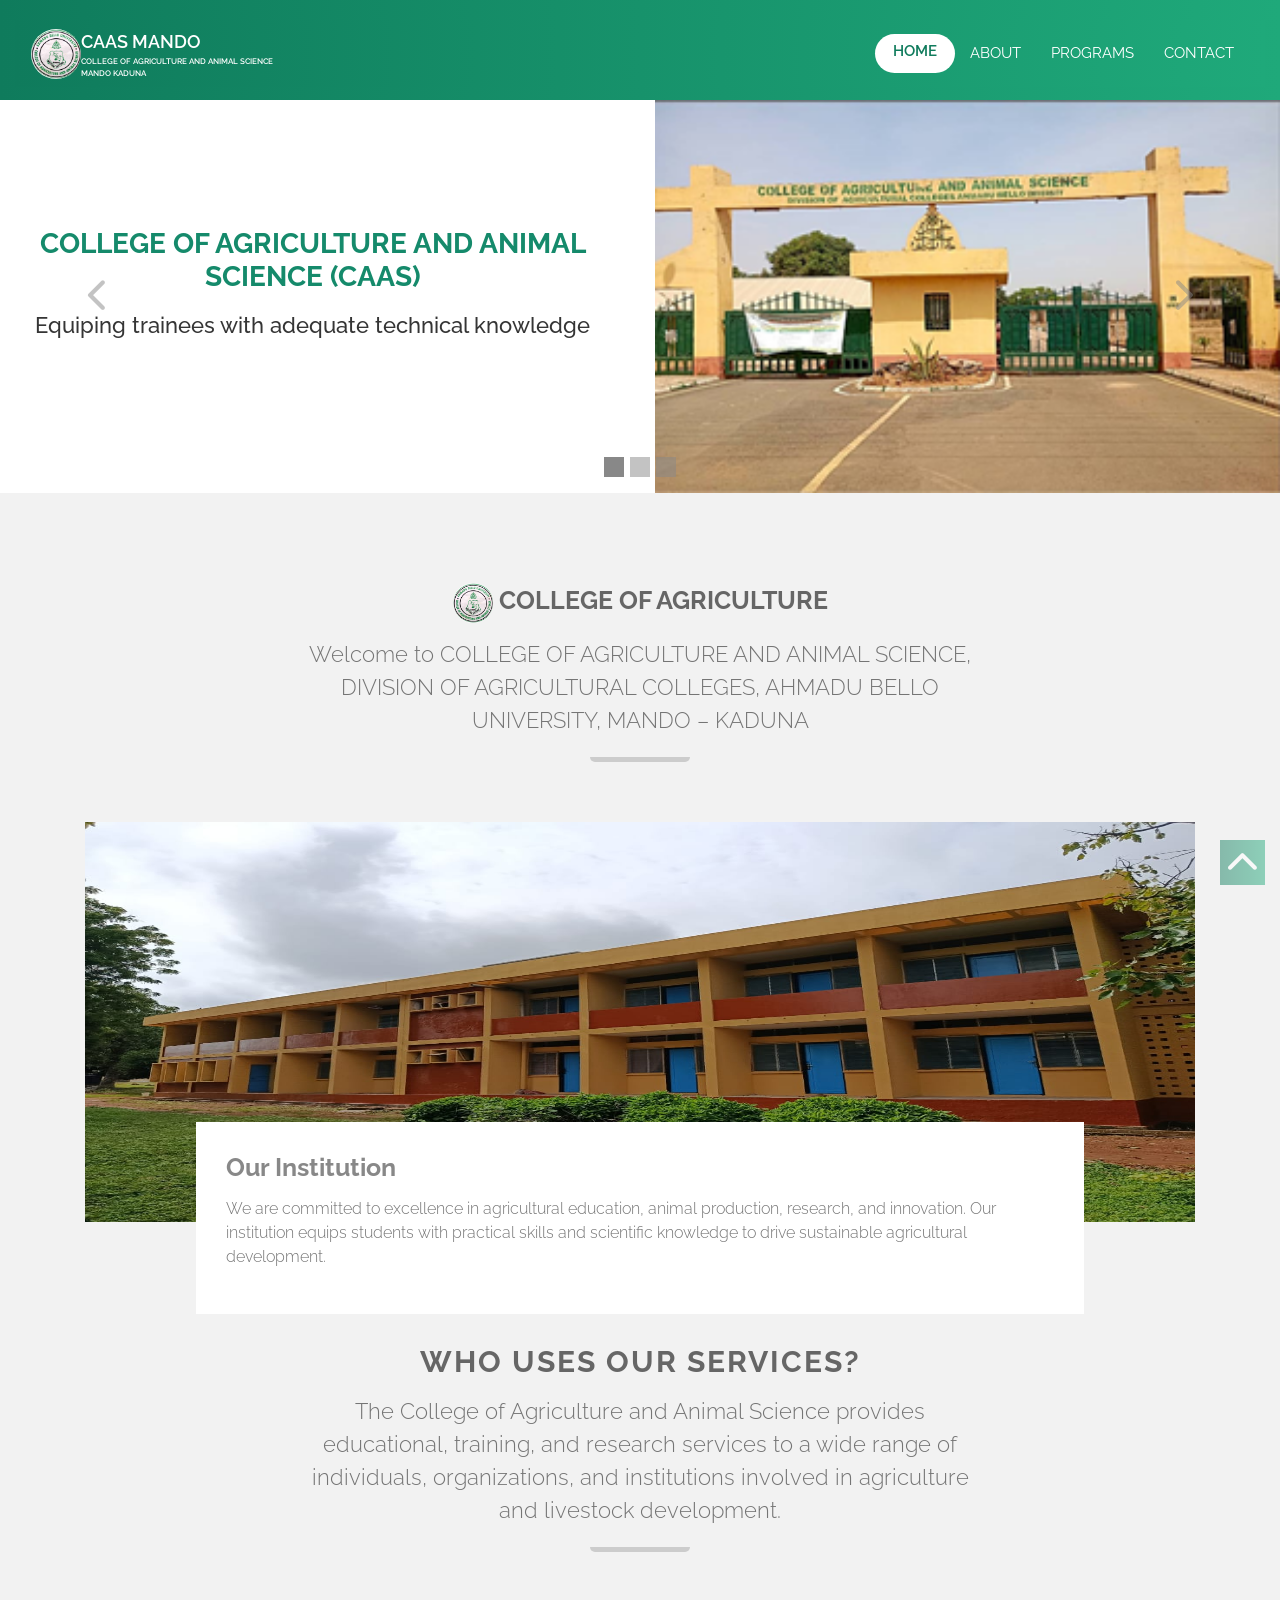
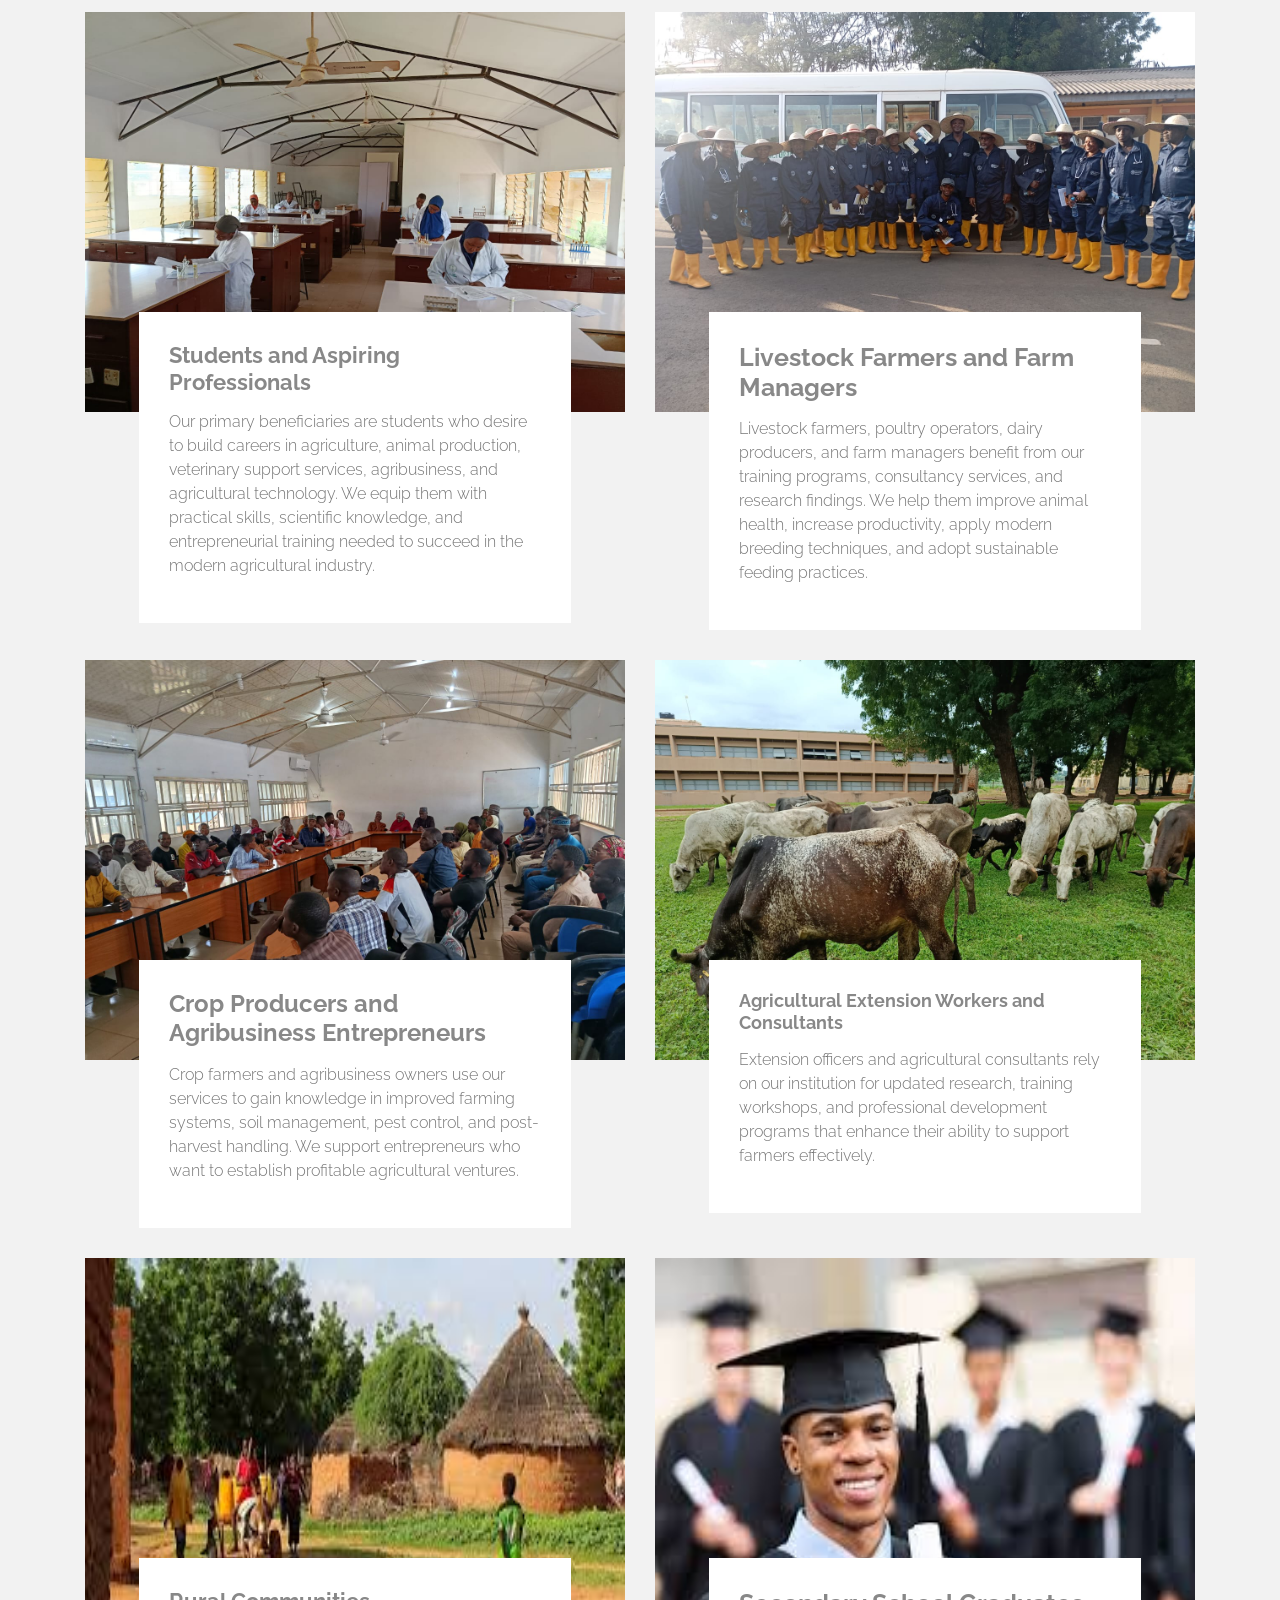
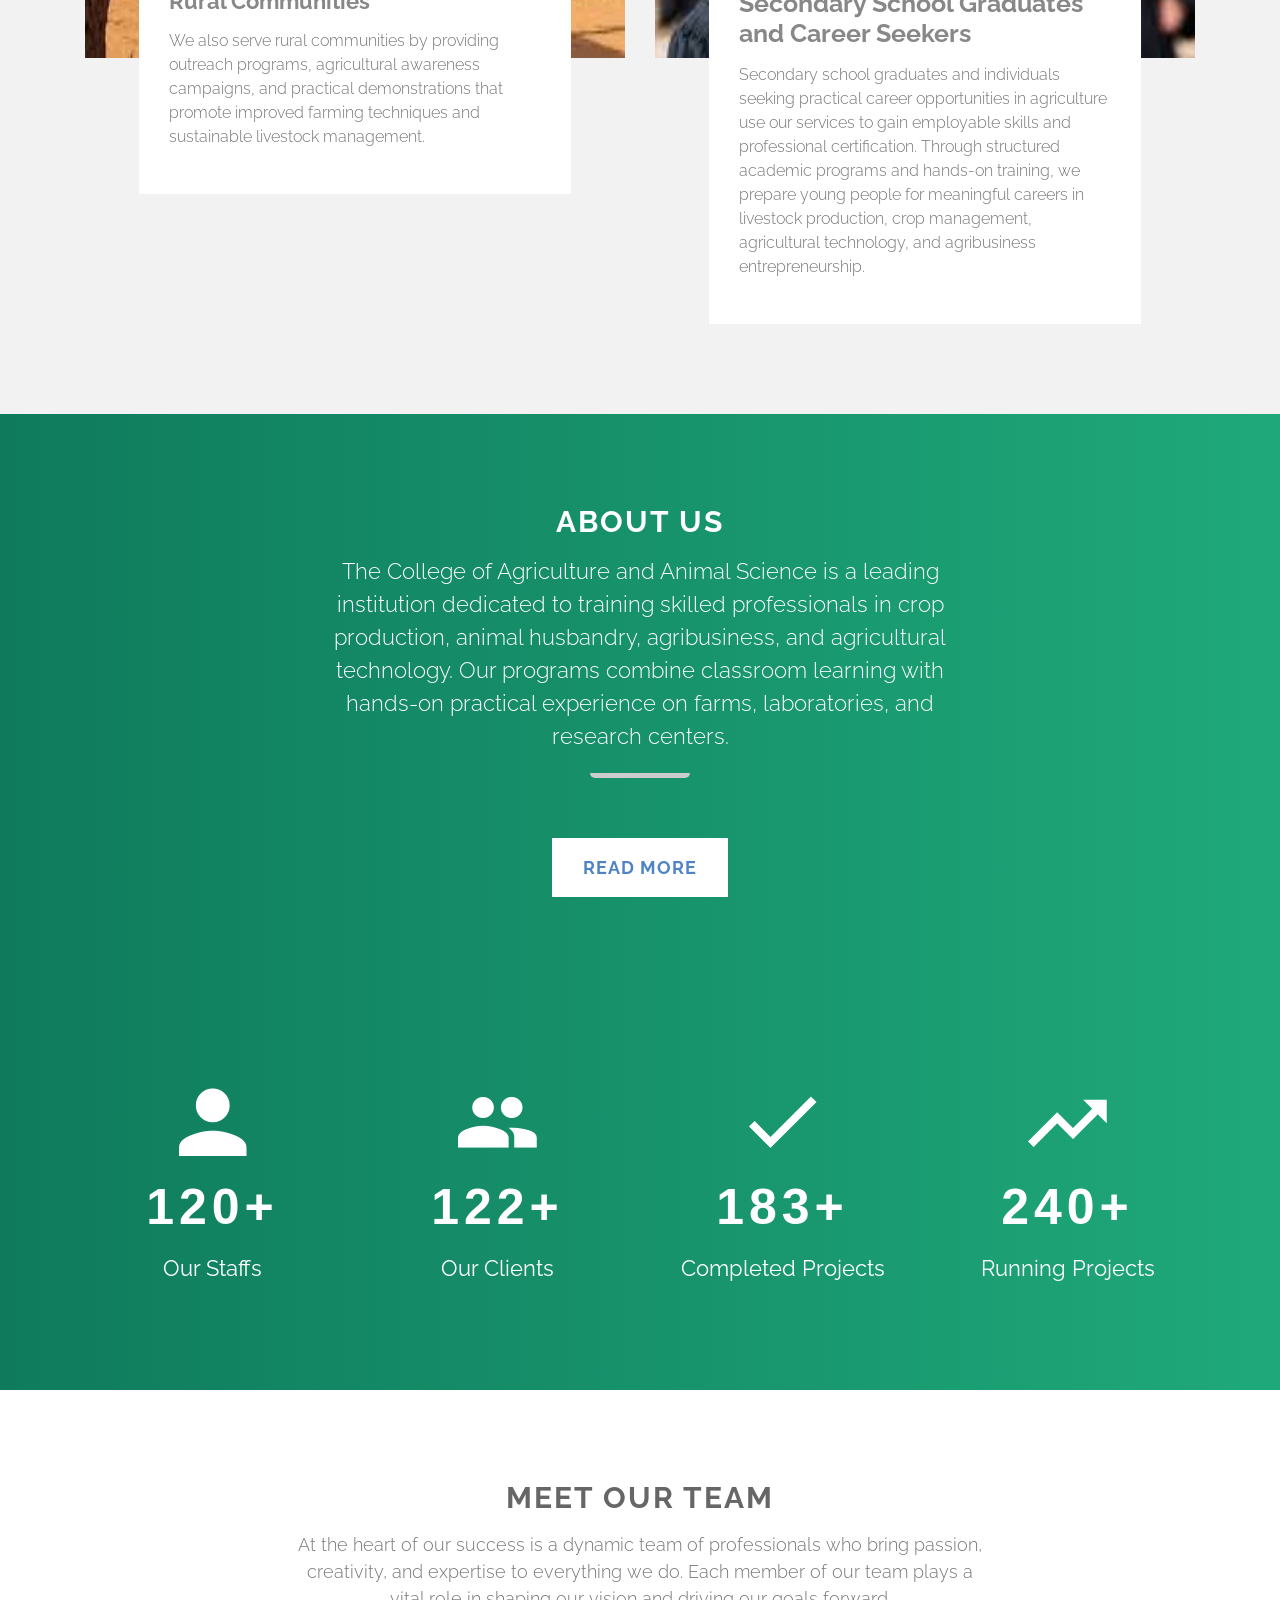
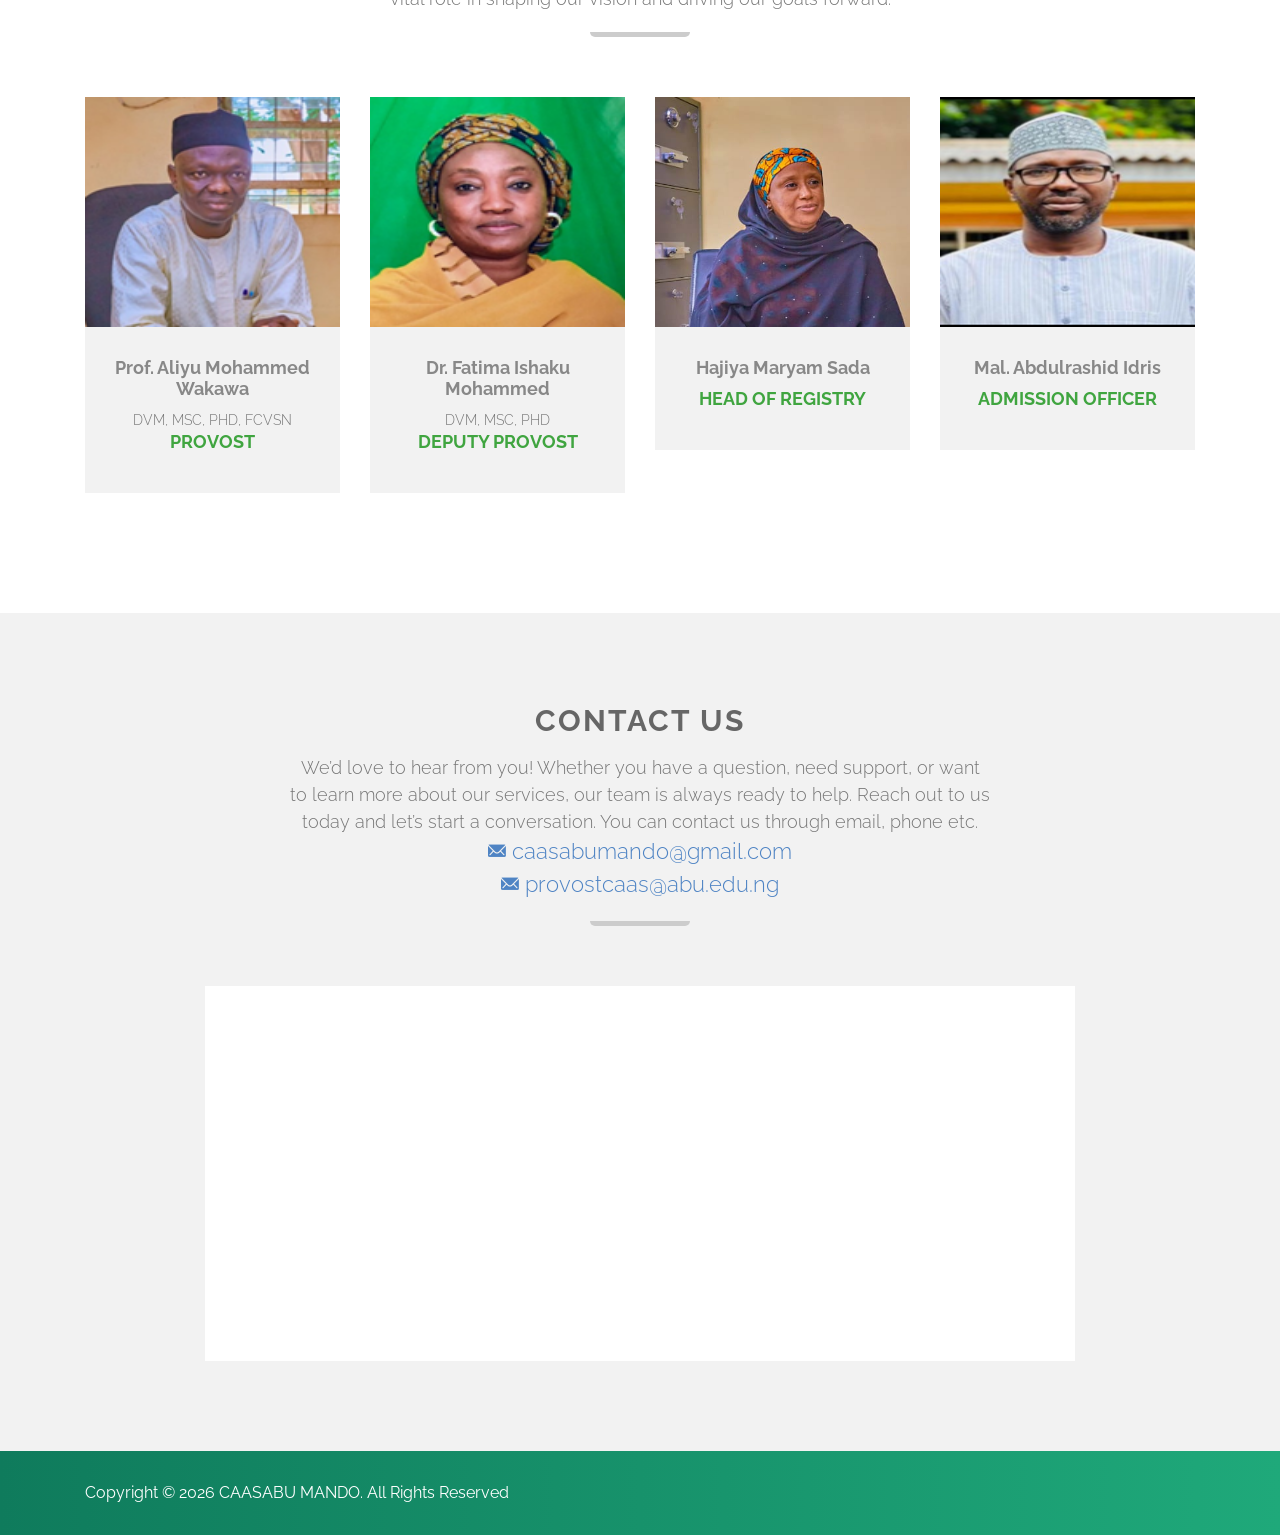
<file: index.html>
<!DOCTYPE html>
<html lang="en">
    <head>
        <meta charset="utf-8">
        <title>IT Company Website Template</title>
        <meta content="width=device-width, initial-scale=1.0" name="viewport">
        <meta content="IT Company Website Template" name="keywords">
        <meta content="IT Company Website Template" name="description">

        <!-- Favicon -->
        <link href="img/abulogo2.jpeg" rel="icon">

        <!-- Google Font -->
        <link href="https://fonts.googleapis.com/css?family=Raleway:200,300,400,500,600,700,800,900&display=swap" rel="stylesheet"> 

        <!-- Libraries CSS -->
        <link href="lib/bootstrap/css/bootstrap.min.css" rel="stylesheet">
        <link href="lib/ionicons/css/ionicons.min.css" rel="stylesheet">
        <link href="lib/owlcarousel/assets/owl.carousel.min.css" rel="stylesheet">
        <link href="lib/lightbox/css/lightbox.min.css" rel="stylesheet">

        <!-- Main Stylesheet -->
        <link href="css/style.css" rel="stylesheet">
    </head>

    <body>
        <!-- Nav Start -->
        <div id="nav" style="background:linear-gradient(90deg,#0f7b5c,#1fa97a);">
            <div class="container-fluid">
                <nav class="navbar navbar-expand-md bg-dark navbar-dark">
            <a href="index.html" class="navbar-brand d-flex align-items-center" style="color:#fff; font-weight:600; font-size:18px;">
                <img src="img/abulogo2.jpeg" 
                     style="width:50px; height:50px; border-radius:50%; margin-right:10px;" 
                     alt="Logo">
               <div style="margin-left:50px">CAAS MANDO
                <span style="font-size:8px; display:block">COLLEGE OF AGRICULTURE AND ANIMAL SCIENCE</span>
                <span style="font-size:8px; display:block">MANDO KADUNA</span>
               </div> 
            </a>
                    <button type="button" class="navbar-toggler" data-toggle="collapse" data-target="#navbarCollapse">
                        <span class="navbar-toggler-icon"></span>
                    </button>

                    <div class="collapse navbar-collapse justify-content-between" id="navbarCollapse">
                        <div class="navbar-nav ml-auto">
                            <a href="index.html"  class="nav-item nav-link active">Home</a>
                            <a href="about.html" class="nav-item nav-link">About</a>
                            <a href="service.html" class="nav-item nav-link">Programs</a>
                            <!-- <a href="books.html?books=1" class="nav-item nav-link <?php echo $books ?>">Books</a> -->
                            <!-- <a href="portfolio.html" class="nav-item nav-link">Portfolio</a> -->
                            <!-- <a href="pricing.html" class="nav-item nav-link">Pricing</a> -->
                            <!-- <div class="nav-item dropdown">
                                <a href="#" class="nav-link dropdown-toggle" data-toggle="dropdown">Pages</a>
                                <div class="dropdown-menu">
                                    <a href="#" class="dropdown-item">Skills</a>
                                    <a href="#" class="dropdown-item">Team Members</a>
                                    <a href="#" class="dropdown-item">Reviews</a>
                                    <a href="#" class="dropdown-item">Clients</a>
                                    <a href="#" class="dropdown-item">Single Page</a>
                                </div>
                            </div> -->
                            <a href="contact.html" class="nav-item nav-link">Contact</a>                        
                        </div>
                    </div>
                </nav>
            </div>
        </div>
    <!-- end nav bar -->
        <!-- Nav End -->

        <!-- Header Start-->
        <div class="header">
            <div id="header-slider" class="carousel slide" data-ride="carousel">
                <!-- Indicators -->
                <ul class="carousel-indicators">
                    <li data-target="#header-slider" data-slide-to="0" class="active"></li>
                    <li data-target="#header-slider" data-slide-to="1"></li>
                    <li data-target="#header-slider" data-slide-to="2"></li>
                </ul>

                <div class="carousel-inner">
                    <div class="carousel-item active">
                        <div class="row align-items-center">
                            <div class="col-md-6">
                                <div class="carousel-content">
                                    <h3 style="text-transform: uppercase; color:#158a6b;" >COLLEGE OF AGRICULTURE AND ANIMAL SCIENCE (CAAS)</h3>
                                    <p>Equiping trainees with adequate technical knowledge</p>
                                    <!-- <a class="btn" href="" style="background: rgb(64, 165, 64);">Read More</a> -->
                                </div>
                            </div>
                            <div class="col-md-6">
                                <div class="carousel-img">
                                    <img src="img/home8.png" alt="Image" style="width:100%; height: 100%; margin-top: 0px; margin-bottom: 0px;">
                                </div>
                            </div>
                        </div>   
                    </div>
                    <div class="carousel-item">
                        <div class="row align-items-center">
                            <div class="col-md-6">
                                <div class="carousel-content">
                                    <h3 style="text-transform: uppercase; color:#158a6b;">livestock farming </h3>
                                    <p>livestock Institute for training middle level manpower, research, and entrepreneurship development.</p>
                                    <!-- <a class="btn" href="" style="background: rgb(64, 165, 64);">Read More</a> -->
                                </div>
                            </div>
                            <div class="col-md-6">
                                <div class="carousel-img">
                                    <img src="img/kuntush-chicken-10007444_1280.jpg" alt="Image" style="width:100%; height: 400px; margin-top: 0px; margin-bottom: 0px;">
                                </div>
                            </div>
                        </div>   
                    </div>
                    <div class="carousel-item">
                        <div class="row align-items-center">
                            <div class="col-md-6">
                                <div class="carousel-content">
                                    <h3 style="text-transform: uppercase; color:#158a6b;">Livestock production specialists</h3>
                                    <p style="font-size: 18px;">We train professionals who specialize in the breeding, feeding, management, and health care of farm animals</p>
                                    <!-- <a class="btn" href="" style="background: rgb(64, 165, 64);">Read More</a> -->
                                </div>
                            </div>
                            <div class="col-md-6">
                                <div class="carousel-img">
                                    <img src="img/grazing.jpeg" alt="Images" style="width:100%; height: 100%; margin-top: 0px; margin-bottom: 0px;">
                                </div>
                            </div>
                        </div>   
                    </div>
                </div>

                <a class="carousel-control-prev" href="#header-slider" data-slide="prev">
                    <i class="ion-ios-arrow-back"></i>
                </a>
                <a class="carousel-control-next" href="#header-slider" data-slide="next">
                    <i class="ion-ios-arrow-forward"></i>
                </a>
            </div>
        </div>
        <!-- Header End-->

        <!-- About Start-->
        <div class="about">
            <div class="container">
                <div class="section-header">
                    <h2 style="font-size: 25px;text-align: center;    letter-spacing: 0px;"> <img src="img/abulogo2.jpeg" alt="" style="display:inline; height:40px; width:40px; border-radius:100%"> College of Agriculture
</h2>
                    <p>
                        Welcome to COLLEGE OF AGRICULTURE AND ANIMAL SCIENCE, DIVISION OF AGRICULTURAL COLLEGES, AHMADU BELLO UNIVERSITY, MANDO – KADUNA
                    </p>
                </div>
                
                <div class="row align-items-center">
                    <div class="col-md-12">
                        <div class="about-img">
                            <img src="img/school.jpeg" alt="" class="img-fluid"  style="height: 400px;" >
                        </div>
                        <div class="about-content">
                            <h2>Our Institution</h2>
                            <p>
                              We are committed to excellence in agricultural education, animal production, research, and innovation. Our institution equips students with practical skills and scientific knowledge to drive sustainable agricultural development.
                            </p>
                        </div>
                    </div>
                </div>
                <div class="section-header">
                    <h2>Who Uses Our Services?</h2>
                    <p>
                       The College of Agriculture and Animal Science provides educational, training, and research services to a wide range of individuals, organizations, and institutions involved in agriculture and livestock development.
                    </p>
                </div>
                <div class="row">
                    <div class="col-md-6">
                        <div class="about-img">
                            <img src="img/students.jpeg" alt="" class="img-fluid" style="height: 400px;">
                        </div>
                        <div class="about-content">
                            <h2 style="font-size: 22px;">Students and Aspiring Professionals</h2>
                            <p>
                                Our primary beneficiaries are students who desire to build careers in agriculture, animal production, veterinary support services, agribusiness, and agricultural technology. We equip them with practical skills, scientific knowledge, and entrepreneurial training needed to succeed in the modern agricultural industry.

                            </p>
                        </div>
                    </div>
                    <div class="col-md-6">
                        <div class="about-img">
                            <img src="img/Livestock farmers.jpeg" alt="" class="img-fluid" style="height: 400px;">
                        </div>
                        <div class="about-content">
                            <h2>Livestock Farmers and Farm Managers</h2>
                            <p>
                                Livestock farmers, poultry operators, dairy producers, and farm managers benefit from our training programs, consultancy services, and research findings. We help them improve animal health, increase productivity, apply modern breeding techniques, and adopt sustainable feeding practices.
                            </p>
                        </div>
                    </div>
                    <div class="col-md-6">
                        <div class="about-img">
                            <img src="img/Crop Producers.jpeg" alt="" class="img-fluid" style="height: 400px;">
                        </div>
                        <div class="about-content">
                            <h2 style="font-size: 24px;">Crop Producers and Agribusiness Entrepreneurs</h2>
                            <p>
                              Crop farmers and agribusiness owners use our services to gain knowledge in improved farming systems, soil management, pest control, and post-harvest handling. We support entrepreneurs who want to establish profitable agricultural ventures.

                            </p>
                        </div>
                    </div>
                    <div class="col-md-6">
                        <div class="about-img">
                            <img src="img/grazing.jpeg" alt="" class="img-fluid" style="height: 400px;">
                        </div>
                        <div class="about-content">
                            <h2 style="font-size: 18px;">Agricultural Extension Workers and Consultants</h2>
                            <p>
                              Extension officers and agricultural consultants rely on our institution for updated research, training workshops, and professional development programs that enhance their ability to support farmers effectively.

                            </p>
                        </div>
                    </div>
                    <div class="col-md-6">
                        <div class="about-img">
                            <img src="img/home5.jpg" alt="" class="img-fluid" style="height: 400px;">
                        </div>
                        <div class="about-content">
                            <h2 style="font-size: 22px;">Rural Communities</h2>
                            <p>
                              We also serve rural communities by providing outreach programs, agricultural awareness campaigns, and practical demonstrations that promote improved farming techniques and sustainable livestock management.

                            </p>
                        </div>
                    </div>
                    <div class="col-md-6">
                        <div class="about-img">
                            <img src="img/home6.jpg" alt="" class="img-fluid" style="height: 400px;">
                        </div>
                        <div class="about-content">
                            <h2>Secondary School Graduates and Career Seekers</h2>
                            <p>
                               Secondary school graduates and individuals seeking practical career opportunities in agriculture use our services to gain employable skills and professional certification. Through structured academic programs and hands-on training, we prepare young people for meaningful careers in livestock production, crop management, agricultural technology, and agribusiness entrepreneurship.
                            </p>
                        </div>
                    </div> 
                                                                                                                                                                           
                </div>
            </div>
        </div>
        <!-- About End -->


        <!-- Call To Action Start -->
        <div class="call-to-action" style="background:linear-gradient(90deg,#0f7b5c,#1fa97a);">
            <div class="container text-center">
                <div class="section-header">
                    <h2>About US</h2>
                    <p>
                        The College of Agriculture and Animal Science is a leading institution dedicated to training skilled professionals in crop production, animal husbandry, agribusiness, and agricultural technology.

Our programs combine classroom learning with hands-on practical experience on farms, laboratories, and research centers.
                    </p>
                </div>
                <a class="btn" href="about.html?about=1">Read More</a>
            </div>
        </div>
        <!-- Call To Action End -->


        
        
        <!-- Counters Start-->
        <div class="counters"  style="background:linear-gradient(90deg,#0f7b5c,#1fa97a);">
            <div class="container">
                <div class="row">
                    <div class="col-lg-3 col-6 text-center">
                        <i class="ion-md-person"></i>
                        <h2 style="font-size:50px !important"><span data-toggle="counter-up">200</span>+</h2>
                        <p>Our Staffs</p>
                    </div>

                    <div class="col-lg-3 col-6 text-center">
                        <i class="ion-md-people"></i>
                        <h2 style="font-size:50px !important"><span data-toggle="counter-up">200</span>+</h2>
                        <p>Our Clients</p>
                    </div>

                    <div class="col-lg-3 col-6 text-center">
                        <i class="ion-md-checkmark"></i>
                        <h2 style="font-size:50px !important"><span data-toggle="counter-up">300</span>+</h2>
                        <p>Completed Projects</p>
                    </div>

                    <div class="col-lg-3 col-6 text-center">
                        <i class="ion-md-trending-up"></i>
                        <h2 style="font-size:50px !important"><span data-toggle="counter-up">400</span>+</h2>
                        <p>Running Projects</p>
                    </div>
                </div>
            </div>
        </div>

        <!-- Portfolio End -->
        
        <!-- Team Start -->
        <div class="team">
            <div class="container">
                <div class="section-header">
                    <h2>Meet our team</h2>
                    <p style="font-size: 18px !important;">
                    At the heart of our success is a dynamic team of professionals who bring passion, creativity, and expertise to everything we do. Each member of our team plays a vital role in shaping our vision and driving our goals forward.  
                    </p>
                </div>

                <div class="row">
                    <div class="col-lg-3 col-sm-6 team-item">
                        <div class="team-img">
                            <img src="img/provost.png" style="width:100%; height:230px"  class="img-fluid" alt="Team Member" style="height: 230px; width: 100%;">
                            <div class="team-social">
                                <!-- <a href="#"><i class="ion-logo-twitter"></i></a>
                                <a href="#"><i class="ion-logo-facebook"></i></a>
                                <a href="#"><i class="ion-logo-linkedin"></i></a>
                                <a href="#"><i class="ion-logo-instagram"></i></a> -->
                            </div>
                        </div>
                        <div class="team-info">
                            <h3>Prof. Aliyu Mohammed Wakawa</h3>
                            <p>DVM, MSc, PhD, FCVSN</p>
                            <h3 style="text-transform: uppercase; color:rgb(64, 165, 64);">Provost</h3>
                        </div>
                    </div>
                    
                    <div class="col-lg-3 col-sm-6 team-item">
                        <div class="team-img">
                            <img src="img/Deputy Provost.png" style="width:100%; height:230px" class="img-fluid" alt="Team Member">
                            <div class="team-social">
                                <!-- <a href="#"><i class="ion-logo-twitter"></i></a>
                                <a href="#"><i class="ion-logo-facebook"></i></a>
                                <a href="#"><i class="ion-logo-linkedin"></i></a>
                                <a href="#"><i class="ion-logo-instagram"></i></a> -->
                            </div>
                        </div>
                        <div class="team-info">
                            <h3>Dr. Fatima Ishaku Mohammed</h3>
                            <p>DVM, MSc, PhD</p>
                            <h3 style="text-transform: uppercase; color:rgb(64, 165, 64);">Deputy Provost</h3>
                        </div>
                    </div>
                    
                    <div class="col-lg-3 col-sm-6 team-item">
                        <div class="team-img">
                            <img src="img/Hajiya.jpeg" style="width:100%; height:230px"  class="img-fluid" alt="Team Member">
                            <div class="team-social">
                            </div>
                        </div>
                        <div class="team-info">
                            <h3>Hajiya Maryam Sada</h3>
                            <h3 style="text-transform: uppercase; color:rgb(64, 165, 64);">Head of Registry</h3>
                        </div>
                    </div>
                    
                    <div class="col-lg-3 col-sm-6 team-item">
                        <div class="team-img">
                            <img src="img/AdmissionOfficer.png" style="width:100%; height:230px"  class="img-fluid" alt="Team Member">
                            <div class="team-social">
                            </div>
                        </div>
                        <div class="team-info">
                            <h3>Mal. Abdulrashid Idris     </h3>
                            <h3 style="text-transform: uppercase; color:rgb(64, 165, 64);">Admission Officer</h3>
                        </div>
                    </div>
                </div>
            </div>
        </div>
        <!-- Team End -->


        <!-- Contact Start -->
        <div class="contact">
            <div class="container">
                <div class="section-header">
                    <h2>Contact Us</h2>
                    <p style="font-size: 18px;">
                    We’d love to hear from you! Whether you have a question, need support, or want to learn more about our services, our team is always ready to help. Reach out to us today and let’s start a conversation. You can contact us through email, phone etc.
                    </p>
                            <p class="social-links">
                                <a href="caasabumando@gmail.com" style="color:linear-gradient(90deg,#0f7b5c,#1fa97a) !important"><i class="ion-ios-mail"></i> caasabumando@gmail.com</a>
                            </p>
                            <p class="social-links">
                                <a href="caasabumando@gmail.com"><i class="ion-ios-mail"></i> provostcaas@abu.edu.ng</a>
                            </p>                            
                </div>

                <div class="row">
                    <div class="col-md-12">
                        <div class="map">
                            <iframe src="https://www.google.com/maps/embed?pb=!1m18!1m12!1m3!1d31376.587629702943!2d7.395103917120354!3d10.573425129699965!2m3!1f0!2f0!3f0!3m2!1i1024!2i768!4f13.1!3m3!1m2!1s0x11b2b586718b6491%3A0xfdd926eb7d7fa656!2sCollege%20of%20Agriculture%20and%20Animal%20Science%2C%20Mando%20Road%20Kaduna!5e0!3m2!1sen!2sng!4v1770985187000!5m2!1sen!2sng" frameborder="0" style="border:0;" allowfullscreen=""></iframe>
                            <!-- <iframe src="https://maps.app.goo.gl/iBnqmdeHUZNPSJTu9" frameborder="0" style="border:0;" allowfullscreen=""></iframe> -->
                        </div>
                    </div>
                </div>
            </div>
        </div>
        <!-- Contact End -->
    <!-- nav bar -->
        <!-- Footer Start -->
        <div class="footer" style="background:linear-gradient(90deg,#0f7b5c,#1fa97a); color:white">

            <div class="container">
                <div class="row align-items-center">
                    <div class="col-md-6 copyright">
                        Copyright &copy; 2026 <a href="" style="color:white">CAASABU MANDO</a>. All Rights Reserved
                    </div>
                    <div class="col-md-6 credit">
						<!--/*** This template is free as long as you keep the footer author’s credit link/attribution link/backlink. If you'd like to use the template without the footer author’s credit link/attribution link/backlink, you can purchase the Credit Removal License from "https://htmlcodex.com/credit-removal". Thank you for your support. ***/-->
                        <!-- Designed by <a href="#" style="color:white">Suleiman Mahmud</a> -->
                    </div>
                </div>
            </div>
        </div>
        <!-- Footer End -->

        <a href="#" class="back-to-top"><i class="ion-ios-arrow-up"></i></a>
    <!-- end nav bar -->


        <!-- Libraries JS -->
        <script src="lib/jquery/jquery.min.js"></script>
        <script src="lib/jquery/jquery-migrate.min.js"></script>
        <script src="lib/bootstrap/js/bootstrap.bundle.min.js"></script>
        <script src="lib/easing/easing.min.js"></script>
        <script src="lib/waypoints/waypoints.min.js"></script>
        <script src="lib/counterup/counterup.min.js"></script>
        <script src="lib/owlcarousel/owl.carousel.min.js"></script>
        <script src="lib/lightbox/js/lightbox.min.js"></script>

        <!-- Main Javascript -->
        <script src="js/main.js"></script>

    </body>
</html>
</file>
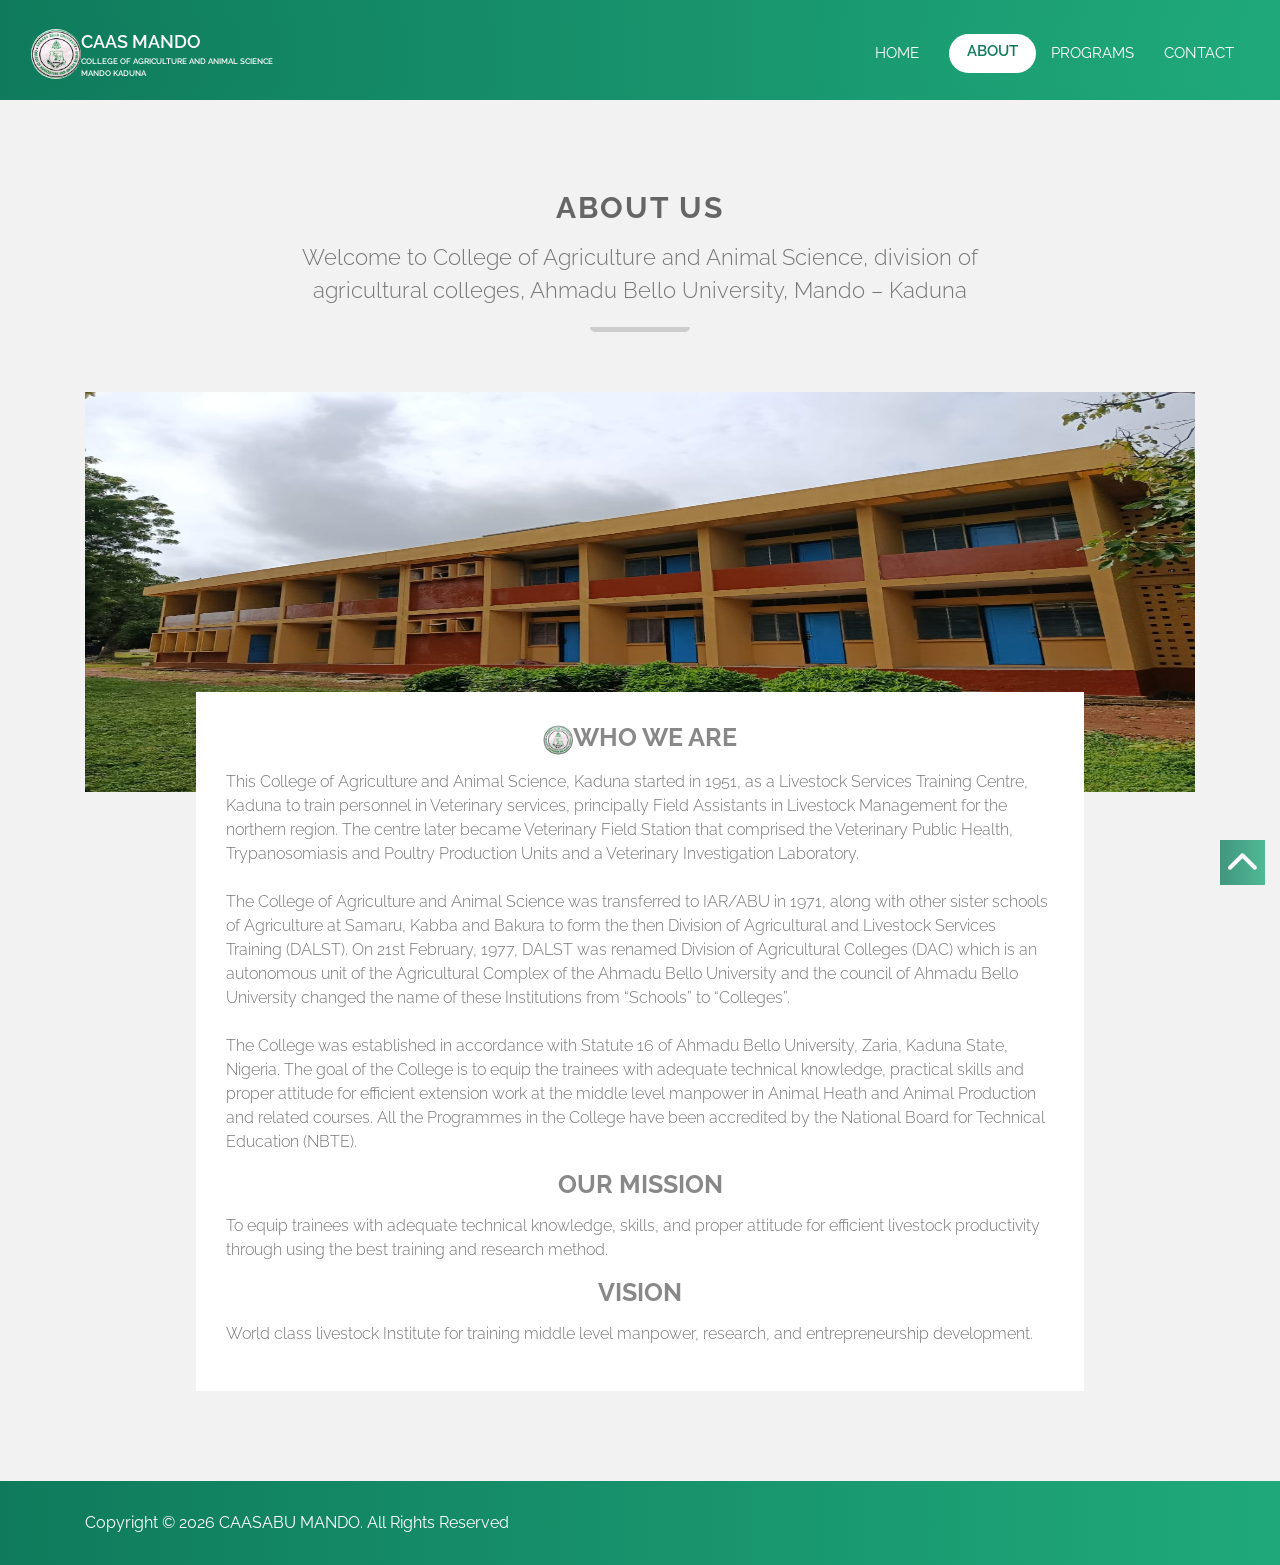
<file: about.html>
<!DOCTYPE html>
<html lang="en">
    <head>
        <meta charset="utf-8">
        <title>About us</title>
        <meta content="width=device-width, initial-scale=1.0" name="viewport">
        <meta content="IT Company Website Template" name="keywords">
        <meta content="IT Company Website Template" name="description">

        <!-- Favicon -->
        <link href="img/favicon.ico" rel="icon">

        <!-- Google Font -->
        <link href="https://fonts.googleapis.com/css?family=Raleway:200,300,400,500,600,700,800,900&display=swap" rel="stylesheet"> 

        <!-- Libraries CSS -->
        <link href="lib/bootstrap/css/bootstrap.min.css" rel="stylesheet">
        <link href="lib/ionicons/css/ionicons.min.css" rel="stylesheet">
        <link href="lib/owlcarousel/assets/owl.carousel.min.css" rel="stylesheet">
        <link href="lib/lightbox/css/lightbox.min.css" rel="stylesheet">

        <!-- Main Stylesheet -->
        <link href="css/style.css" rel="stylesheet">
    </head>

    <body>
        <!-- Nav Start -->
        <div id="nav" style="background:linear-gradient(90deg,#0f7b5c,#1fa97a);">
            <div class="container-fluid">
                <nav class="navbar navbar-expand-md bg-dark navbar-dark">
            <a href="index.html" class="navbar-brand d-flex align-items-center" style="color:#fff; font-weight:600; font-size:18px;">
                <img src="img/abulogo2.jpeg" 
                     style="width:50px; height:50px; border-radius:50%; margin-right:10px;" 
                     alt="Logo">
               <div style="margin-left:50px">CAAS MANDO
                <span style="font-size:8px; display:block">COLLEGE OF AGRICULTURE AND ANIMAL SCIENCE</span>
                <span style="font-size:8px; display:block">MANDO KADUNA</span>
               </div> 
            </a>
                    <button type="button" class="navbar-toggler" data-toggle="collapse" data-target="#navbarCollapse">
                        <span class="navbar-toggler-icon"></span>
                    </button>

                    <div class="collapse navbar-collapse justify-content-between" id="navbarCollapse">
                        <div class="navbar-nav ml-auto">
                            <a href="index.html"  class="nav-item nav-link ">Home</a>
                            <a href="about.html" class="nav-item nav-link active">About</a>
                            <a href="service.html" class="nav-item nav-link">Programs</a>
                            <!-- <a href="books.html?books=1" class="nav-item nav-link <?php echo $books ?>">Books</a> -->
                            <!-- <a href="portfolio.html" class="nav-item nav-link">Portfolio</a> -->
                            <!-- <a href="pricing.html" class="nav-item nav-link">Pricing</a> -->
                            <!-- <div class="nav-item dropdown">
                                <a href="#" class="nav-link dropdown-toggle" data-toggle="dropdown">Pages</a>
                                <div class="dropdown-menu">
                                    <a href="#" class="dropdown-item">Skills</a>
                                    <a href="#" class="dropdown-item">Team Members</a>
                                    <a href="#" class="dropdown-item">Reviews</a>
                                    <a href="#" class="dropdown-item">Clients</a>
                                    <a href="#" class="dropdown-item">Single Page</a>
                                </div>
                            </div> -->
                            <a href="contact.html" class="nav-item nav-link">Contact</a>                        
                        </div>
                    </div>
                </nav>
            </div>
        </div>
    <!-- end nav bar -->

        <!-- About Start-->
        <div class="about mt-100">
            <div class="container">
                <div class="section-header">
                    <h2>About Us</h2>
                    <p>
                     Welcome to College of Agriculture and Animal Science, division of agricultural colleges, Ahmadu Bello University, Mando – Kaduna
                     </p>
                </div>
                
                <div class="row align-items-center">
                    <div class="col-md-12">
                        <div class="about-img" syle="width:80%; text-align:center">
                            <img src="img/school.jpeg" alt="" class="img-fluid" style="height: 400px;">
                        </div>
                        <div class="about-content">
                            <h2 style="text-align:center"> <img src="img/abulogo2.jpeg" alt="" style="display:inline; height:30px; width:30px; border-radius:100%">WHO WE ARE</h2>
                            <p>
                            This College of Agriculture and Animal Science, Kaduna started in 1951, as a Livestock Services Training Centre, Kaduna to train personnel in Veterinary services, principally Field Assistants in Livestock Management for the northern region.  The centre later became Veterinary Field Station that comprised the Veterinary Public Health, Trypanosomiasis and Poultry Production Units and a Veterinary Investigation Laboratory.  
                            <br><br> The College of Agriculture and Animal Science was transferred to IAR/ABU in 1971, along with other sister schools of Agriculture at Samaru, Kabba and Bakura to form the then Division of Agricultural and Livestock Services Training (DALST).  On 21st February, 1977, DALST was renamed Division of Agricultural Colleges (DAC) which is an autonomous unit of the Agricultural Complex of the Ahmadu Bello University and the council of Ahmadu Bello University changed the name of these Institutions from “Schools” to “Colleges”. 
                            <br><br>The College was established in accordance with Statute 16 of Ahmadu Bello University, Zaria, Kaduna State, Nigeria. 
The goal of the College is to equip the trainees with adequate technical knowledge, practical skills and proper attitude for efficient extension work at the middle level manpower in Animal Heath and Animal Production and related courses. All the Programmes in the College have been accredited by the National Board for Technical Education (NBTE). 

                        </p>
                        <h2 style="text-align:center">OUR MISSION</h2>
                        <p>
                         To equip trainees with adequate technical knowledge, skills, and proper attitude for efficient livestock productivity through using the best training and research method.   
                        </p>
                        <h2 style="text-align:center">VISION</h2>
                        <p>
                         World class livestock Institute for training middle level manpower, research, and entrepreneurship development.
                        </p>                        
                            <!-- <a class="btn" href="#">Read More</a> -->
                        </div>
                    </div>
                </div>

            </div>
        </div>
        <!-- Footer Start -->
        <div class="footer" style="background:linear-gradient(90deg,#0f7b5c,#1fa97a); color:white">

            <div class="container">
                <div class="row align-items-center">
                    <div class="col-md-6 copyright">
                        Copyright &copy; 2026 <a href="" style="color:white">CAASABU MANDO</a>. All Rights Reserved
                    </div>
                    <div class="col-md-6 credit">
						<!--/*** This template is free as long as you keep the footer author’s credit link/attribution link/backlink. If you'd like to use the template without the footer author’s credit link/attribution link/backlink, you can purchase the Credit Removal License from "https://htmlcodex.com/credit-removal". Thank you for your support. ***/-->
                        <!-- Designed by <a href="#" style="color:white">Suleiman Mahmud</a> -->
                    </div>
                </div>
            </div>
        </div>
        <!-- Footer End -->

        <a href="#" class="back-to-top"><i class="ion-ios-arrow-up"></i></a>
        <!-- About End -->
        <!-- Libraries JS -->
        <script src="lib/jquery/jquery.min.js"></script>
        <script src="lib/jquery/jquery-migrate.min.js"></script>
        <script src="lib/bootstrap/js/bootstrap.bundle.min.js"></script>
        <script src="lib/easing/easing.min.js"></script>
        <script src="lib/waypoints/waypoints.min.js"></script>
        <script src="lib/counterup/counterup.min.js"></script>
        <script src="lib/owlcarousel/owl.carousel.min.js"></script>
        <script src="lib/lightbox/js/lightbox.min.js"></script>

        <!-- Main Javascript -->
        <script src="js/main.js"></script>

    </body>
</html>
</file>
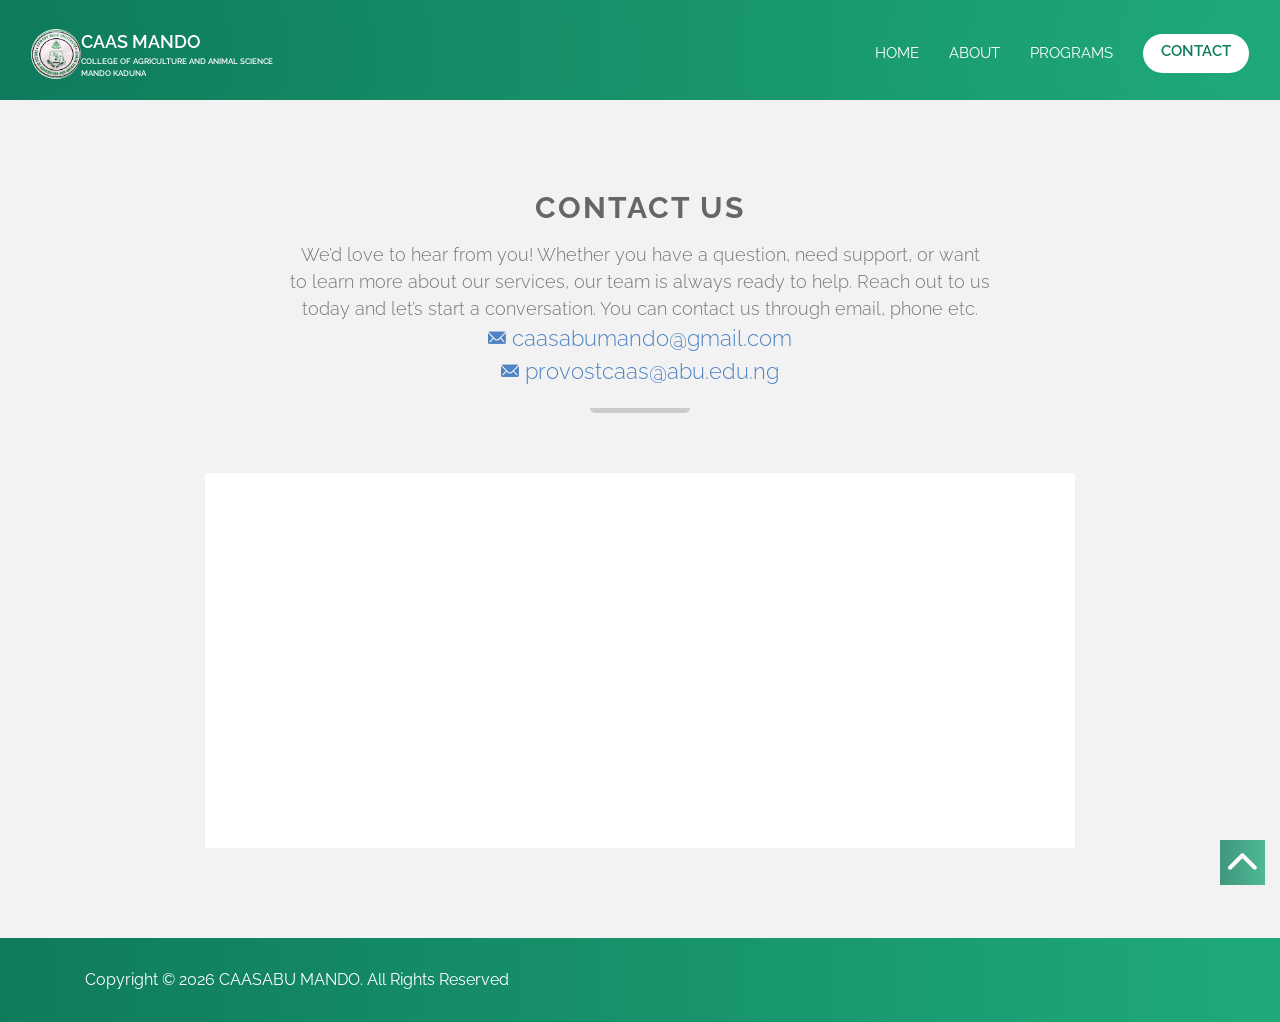
<file: contact.html>
<!DOCTYPE html>
<html lang="en">
    <head>
        <meta charset="utf-8">
        <title>IT Company Website Template</title>
        <meta content="width=device-width, initial-scale=1.0" name="viewport">
        <meta content="IT Company Website Template" name="keywords">
        <meta content="IT Company Website Template" name="description">

        <!-- Favicon -->
        <link href="img/abulogo2.jpeg" rel="icon">

        <!-- Google Font -->
        <link href="https://fonts.googleapis.com/css?family=Raleway:200,300,400,500,600,700,800,900&display=swap" rel="stylesheet"> 

        <!-- Libraries CSS -->
        <link href="lib/bootstrap/css/bootstrap.min.css" rel="stylesheet">
        <link href="lib/ionicons/css/ionicons.min.css" rel="stylesheet">
        <link href="lib/owlcarousel/assets/owl.carousel.min.css" rel="stylesheet">
        <link href="lib/lightbox/css/lightbox.min.css" rel="stylesheet">

        <!-- Main Stylesheet -->
        <link href="css/style.css" rel="stylesheet">
    </head>

    <body>
        <!-- Nav Start -->
        <div id="nav" style="background:linear-gradient(90deg,#0f7b5c,#1fa97a);">
            <div class="container-fluid">
                <nav class="navbar navbar-expand-md bg-dark navbar-dark">
            <a href="index.html" class="navbar-brand d-flex align-items-center" style="color:#fff; font-weight:600; font-size:18px;">
                <img src="img/abulogo2.jpeg" 
                     style="width:50px; height:50px; border-radius:50%; margin-right:10px;" 
                     alt="Logo">
               <div style="margin-left:50px">CAAS MANDO
                <span style="font-size:8px; display:block">COLLEGE OF AGRICULTURE AND ANIMAL SCIENCE</span>
                <span style="font-size:8px; display:block">MANDO KADUNA</span>
               </div> 
            </a>
                    <button type="button" class="navbar-toggler" data-toggle="collapse" data-target="#navbarCollapse">
                        <span class="navbar-toggler-icon"></span>
                    </button>

                    <div class="collapse navbar-collapse justify-content-between" id="navbarCollapse">
                        <div class="navbar-nav ml-auto">
                            <a href="index.html"  class="nav-item nav-link ">Home</a>
                            <a href="about.html" class="nav-item nav-link ">About</a>
                            <a href="service.html" class="nav-item nav-link">Programs</a>
                            <!-- <a href="books.html?books=1" class="nav-item nav-link <?php echo $books ?>">Books</a> -->
                            <!-- <a href="portfolio.html" class="nav-item nav-link">Portfolio</a> -->
                            <!-- <a href="pricing.html" class="nav-item nav-link">Pricing</a> -->
                            <!-- <div class="nav-item dropdown">
                                <a href="#" class="nav-link dropdown-toggle" data-toggle="dropdown">Pages</a>
                                <div class="dropdown-menu">
                                    <a href="#" class="dropdown-item">Skills</a>
                                    <a href="#" class="dropdown-item">Team Members</a>
                                    <a href="#" class="dropdown-item">Reviews</a>
                                    <a href="#" class="dropdown-item">Clients</a>
                                    <a href="#" class="dropdown-item">Single Page</a>
                                </div>
                            </div> -->
                            <a href="contact.html" class="nav-item nav-link active">Contact</a>                        
                        </div>
                    </div>
                </nav>
            </div>
        </div>
    <!-- end nav bar -->
        <!-- Contact Start -->
        <div class="contact mt-100">
            <div class="container">
                <div class="section-header">
                    <h2>Contact Us</h2>
                    <p style="font-size: 18px;">
                    We’d love to hear from you! Whether you have a question, need support, or want to learn more about our services, our team is always ready to help. Reach out to us today and let’s start a conversation. You can contact us through email, phone etc.
                    </p>
                            <p class="social-links">
                                <a href="caasabumando@gmail.com" style="color:linear-gradient(90deg,#0f7b5c,#1fa97a) !important"><i class="ion-ios-mail"></i> caasabumando@gmail.com</a>
                            </p>
                            <p class="social-links">
                                <a href="caasabumando@gmail.com"><i class="ion-ios-mail"></i> provostcaas@abu.edu.ng</a>
                            </p>                            
                </div>

                <div class="row">
                    <div class="col-md-12">
                        <div class="map">
                            <iframe src="https://www.google.com/maps/embed?pb=!1m18!1m12!1m3!1d31376.587629702943!2d7.395103917120354!3d10.573425129699965!2m3!1f0!2f0!3f0!3m2!1i1024!2i768!4f13.1!3m3!1m2!1s0x11b2b586718b6491%3A0xfdd926eb7d7fa656!2sCollege%20of%20Agriculture%20and%20Animal%20Science%2C%20Mando%20Road%20Kaduna!5e0!3m2!1sen!2sng!4v1770985187000!5m2!1sen!2sng" frameborder="0" style="border:0;" allowfullscreen=""></iframe>
                        </div>
                    </div>
                </div>
            </div>
        </div>
        <!-- Contact End -->
        <!-- Footer Start -->
        <div class="footer" style="background:linear-gradient(90deg,#0f7b5c,#1fa97a); color:white">

            <div class="container">
                <div class="row align-items-center">
                    <div class="col-md-6 copyright">
                        Copyright &copy; 2026 <a href="" style="color:white">CAASABU MANDO</a>. All Rights Reserved
                    </div>
                    <div class="col-md-6 credit">
						<!--/*** This template is free as long as you keep the footer author’s credit link/attribution link/backlink. If you'd like to use the template without the footer author’s credit link/attribution link/backlink, you can purchase the Credit Removal License from "https://htmlcodex.com/credit-removal". Thank you for your support. ***/-->
                        <!-- Designed by <a href="#" style="color:white">Suleiman Mahmud</a> -->
                    </div>
                </div>
            </div>
        </div>
        <!-- Footer End -->

        <a href="#" class="back-to-top"><i class="ion-ios-arrow-up"></i></a>
        <!-- Libraries JS -->
        <script src="lib/jquery/jquery.min.js"></script>
        <script src="lib/jquery/jquery-migrate.min.js"></script>
        <script src="lib/bootstrap/js/bootstrap.bundle.min.js"></script>
        <script src="lib/easing/easing.min.js"></script>
        <script src="lib/waypoints/waypoints.min.js"></script>
        <script src="lib/counterup/counterup.min.js"></script>
        <script src="lib/owlcarousel/owl.carousel.min.js"></script>
        <script src="lib/lightbox/js/lightbox.min.js"></script>

        <!-- Main Javascript -->
        <script src="js/main.js"></script>

    </body>
</html>
</file>
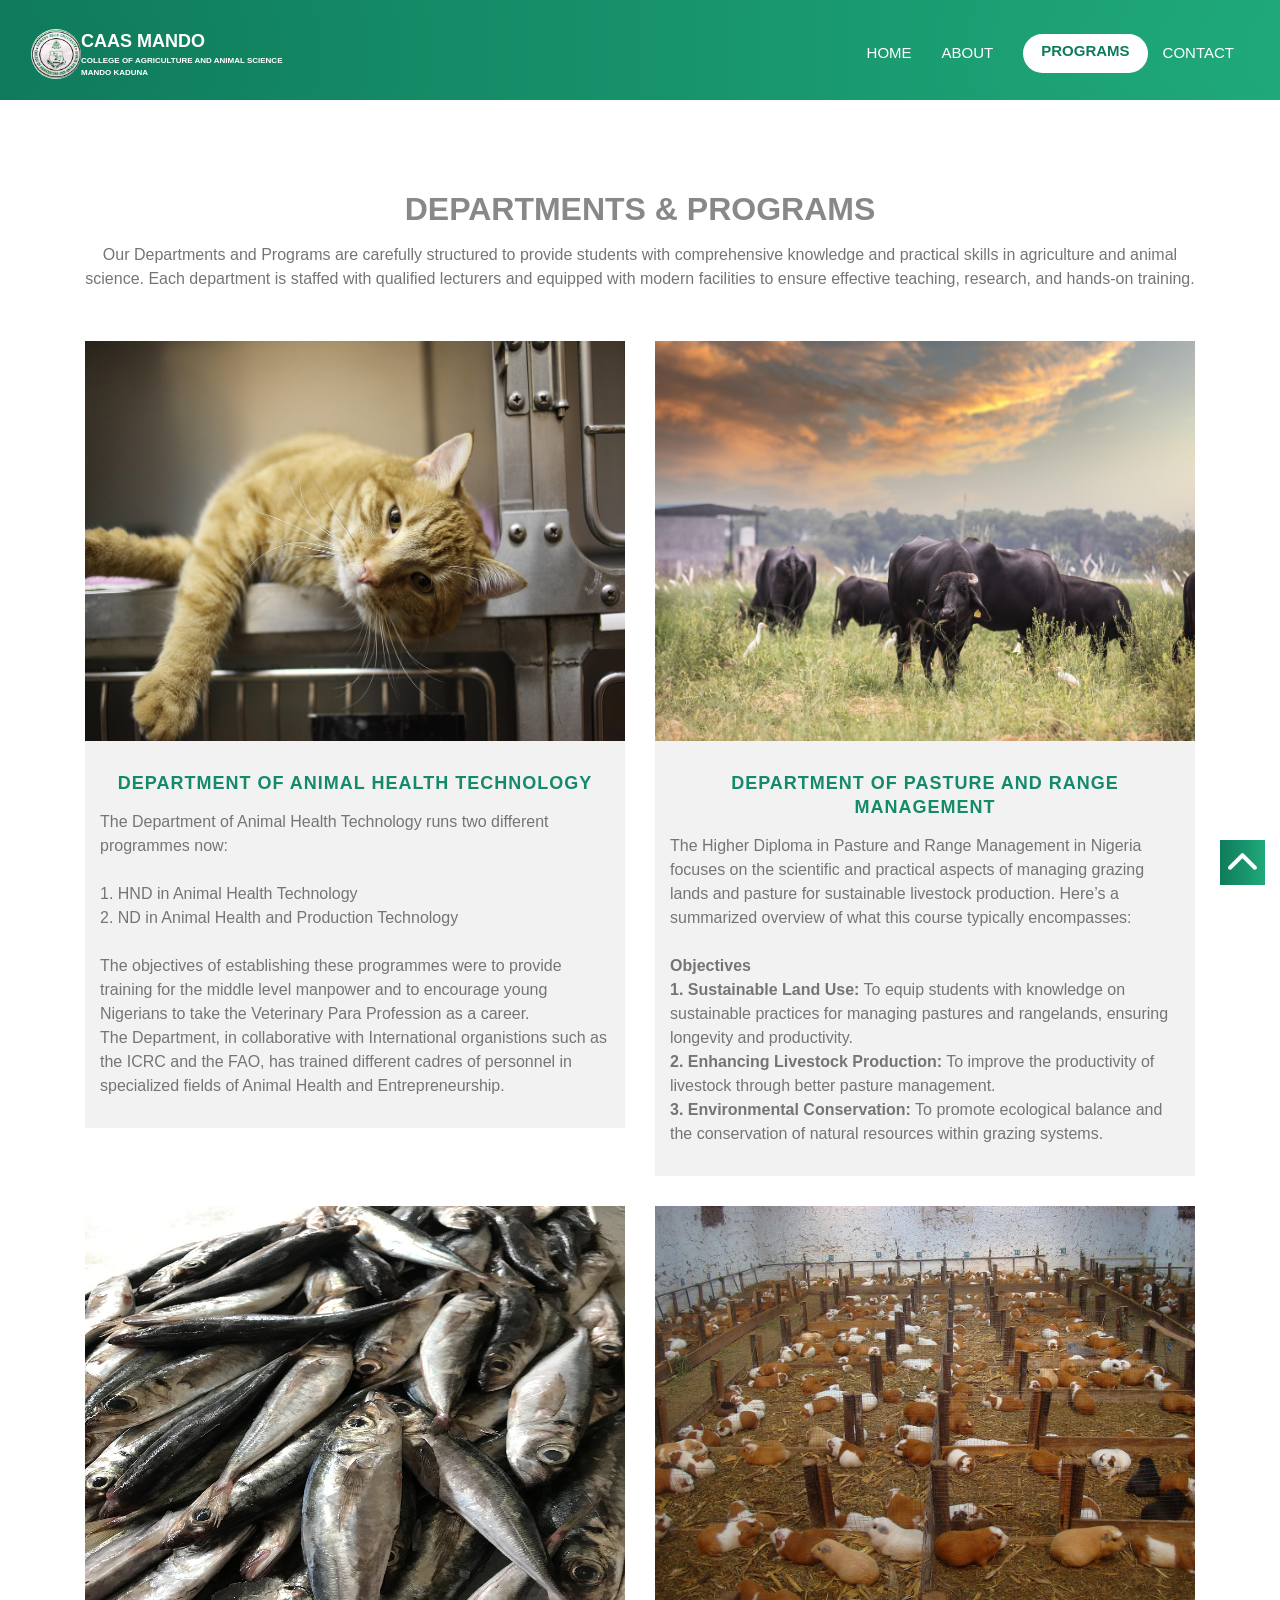
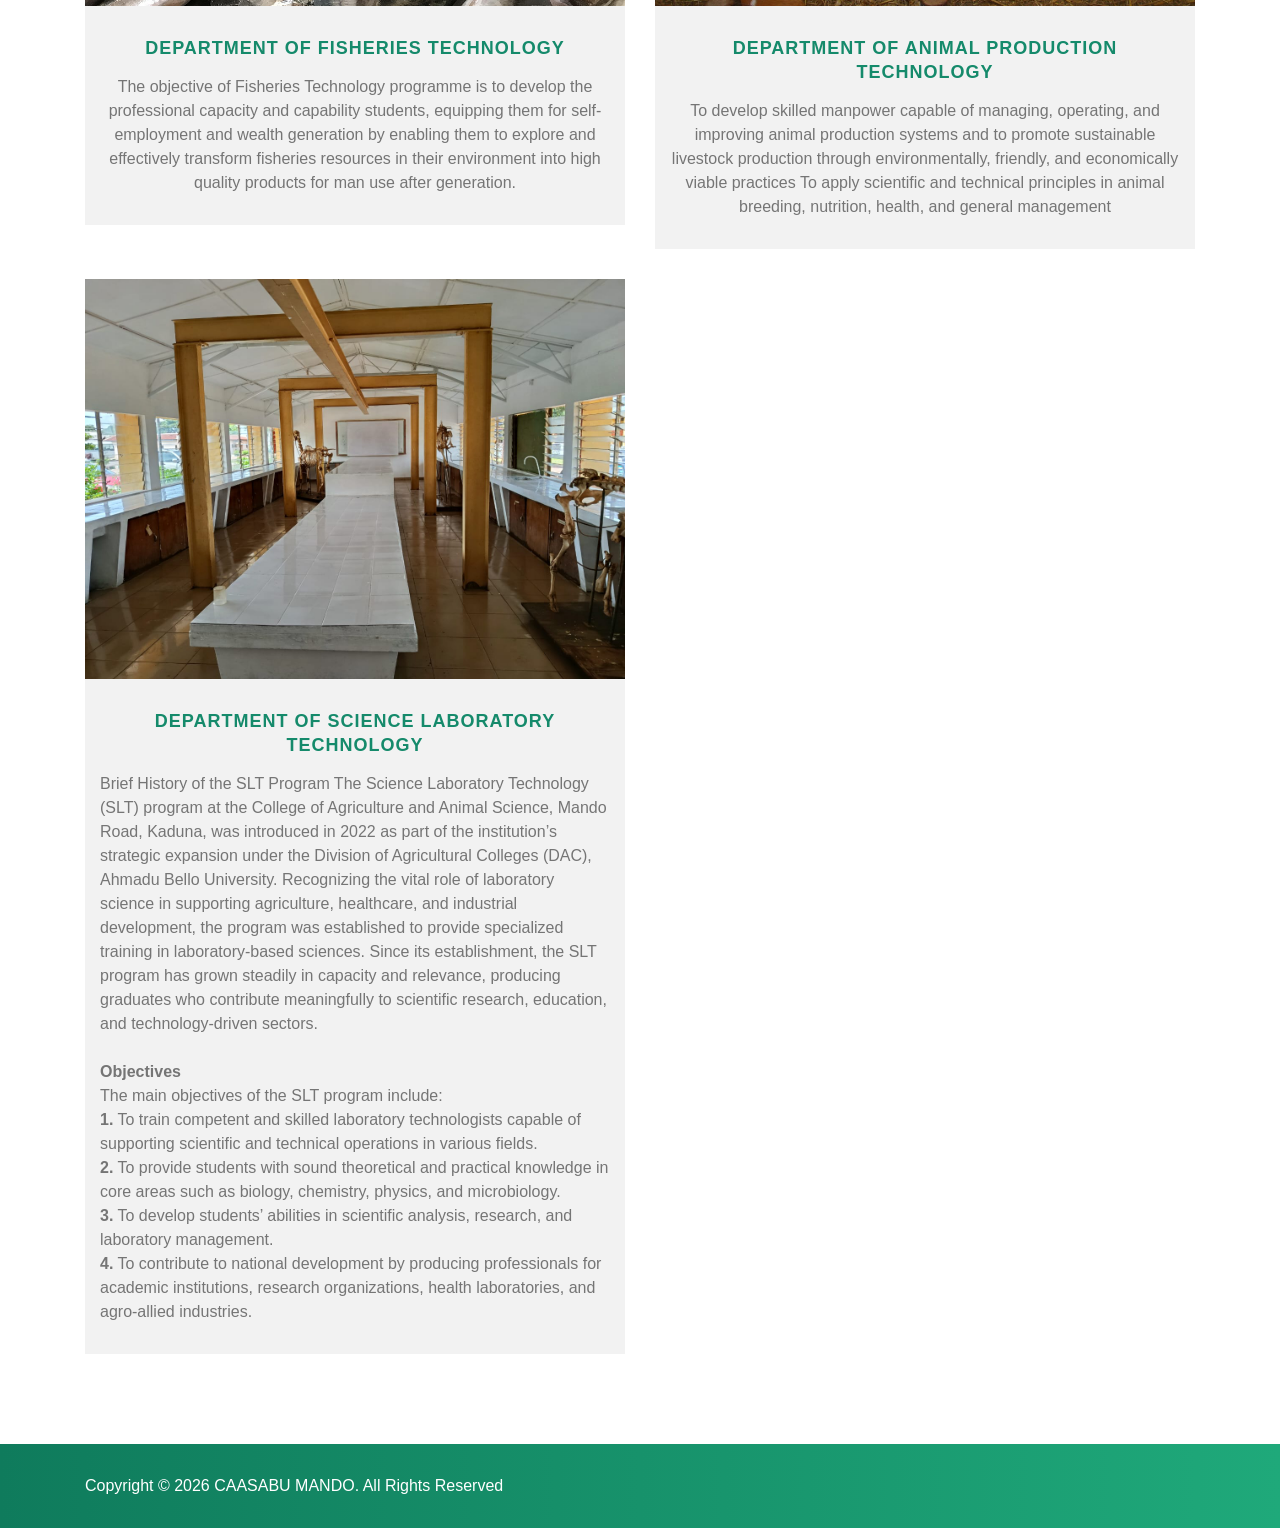
<file: service.html>
<!DOCTYPE html>
<html lang="en">
    <head>
        <meta charset="utf-8">
        <title>Programs</title>
        <meta content="width=device-width, initial-scale=1.0" name="viewport">
        <meta content="IT Company Website Template" name="keywords">
        <meta content="IT Company Website Template" name="description">
 
        <!-- Favicon -->
        <link href="img/favicon.ico" rel="icon">

        <!-- Google Font -->
        <!-- <link href="https://fonts.googleapis.com/css?family=Raleway:200,300,400,500,600,700,800,900&display=swap" rel="stylesheet">  -->

        <!-- Libraries CSS -->
        <link href="lib/bootstrap/css/bootstrap.min.css" rel="stylesheet">
        <link href="lib/ionicons/css/ionicons.min.css" rel="stylesheet">
        <link href="lib/owlcarousel/assets/owl.carousel.min.css" rel="stylesheet">
        <link href="lib/lightbox/css/lightbox.min.css" rel="stylesheet">

        <!-- Main Stylesheet -->
        <link href="css/style.css" rel="stylesheet">
    </head>

    <body>
        <!-- Nav Start -->
        <div id="nav" style="background:linear-gradient(90deg,#0f7b5c,#1fa97a);">
            <div class="container-fluid">
                <nav class="navbar navbar-expand-md bg-dark navbar-dark">
            <a href="index.html" class="navbar-brand d-flex align-items-center" style="color:#fff; font-weight:600; font-size:18px;">
                <img src="img/abulogo2.jpeg" 
                     style="width:50px; height:50px; border-radius:50%; margin-right:10px;" 
                     alt="Logo">
               <div style="margin-left:50px">CAAS MANDO
                <span style="font-size:8px; display:block">COLLEGE OF AGRICULTURE AND ANIMAL SCIENCE</span>
                <span style="font-size:8px; display:block">MANDO KADUNA</span>
               </div> 
            </a>
                    <button type="button" class="navbar-toggler" data-toggle="collapse" data-target="#navbarCollapse">
                        <span class="navbar-toggler-icon"></span>
                    </button>

                    <div class="collapse navbar-collapse justify-content-between" id="navbarCollapse">
                        <div class="navbar-nav ml-auto">
                            <a href="index.html"  class="nav-item nav-link ">Home</a>
                            <a href="about.html" class="nav-item nav-link ">About</a>
                            <a href="service.html" class="nav-item nav-link active">Programs</a>
                            <!-- <a href="books.html?books=1" class="nav-item nav-link <?php echo $books ?>">Books</a> -->
                            <!-- <a href="portfolio.html" class="nav-item nav-link">Portfolio</a> -->
                            <!-- <a href="pricing.html" class="nav-item nav-link">Pricing</a> -->
                            <!-- <div class="nav-item dropdown">
                                <a href="#" class="nav-link dropdown-toggle" data-toggle="dropdown">Pages</a>
                                <div class="dropdown-menu">
                                    <a href="#" class="dropdown-item">Skills</a>
                                    <a href="#" class="dropdown-item">Team Members</a>
                                    <a href="#" class="dropdown-item">Reviews</a>
                                    <a href="#" class="dropdown-item">Clients</a>
                                    <a href="#" class="dropdown-item">Single Page</a>
                                </div>
                            </div> -->
                            <a href="contact.html" class="nav-item nav-link">Contact</a>                        
                        </div>
                    </div>
                </nav>
            </div>
        </div>
    <!-- end nav bar -->
        <!-- Service Start -->
        <div class="service mt-100">
            <div class="container">
                <div class="about-content" style="margin-bottom:50px">
                    <h2 style="text-transform:uppercase">Departments & Programs</h2>
                    <p>
                        Our Departments and Programs are carefully structured to provide students with comprehensive knowledge and practical skills in agriculture and animal science. Each department is staffed with qualified lecturers and equipped with modern facilities to ensure effective teaching, research, and hands-on training.
                    </p>
                </div>
                <div class="row">
                    <div class="col-sm-12 col-md-6 col-lg-6">
                        <div class="service-item">
                            <div class="service-icon" style="padding:0px">
                                <img src="img/joannafotograf-cat-4988407_1280.jpg" alt="" class="img-fluid" style="height: 400px; width:100%">
                            </div>
                            <div class="service-detail">
                                <h4><a href="" style="color:#158a6b !important;"> DEPARTMENT OF ANIMAL HEALTH TECHNOLOGY</a></h4>
                                <p style="text-align:left">
                                    The Department of Animal Health Technology runs two different programmes now:
                                   <br><br>1.	HND in Animal Health Technology
                                   <br>2.	ND in Animal Health and Production Technology
                                   <br><br>The objectives of establishing these programmes were to provide training for the middle level manpower and to encourage young Nigerians to take the Veterinary Para Profession as a career. 
                                   <br>The Department, in collaborative with International organistions such as the ICRC and the FAO, has trained different cadres of personnel in specialized fields of Animal Health and Entrepreneurship. 

                                </p>
                            </div>
                        </div>
                    </div>
                    <div class="col-sm-12 col-md-6 col-lg-6">
                        <div class="service-item">
                            <div class="service-icon" style="padding:0px">
                                <img src="img/anilsharma26-bulls-8352687_1280.jpg" alt="" class="img-fluid" style="height: 400px; width:100%">
                            </div>
                            <div class="service-detail">
                                <h4><a href="" style="color:#158a6b !important;">DEPARTMENT OF PASTURE AND RANGE MANAGEMENT</a></h4>
                                <p style="text-align:left">
                                    The Higher Diploma in Pasture and Range Management in Nigeria focuses on the scientific and practical aspects of managing grazing lands and pasture for sustainable livestock production. Here’s a summarized overview of what this course typically encompasses:
                                    <br><br><b>Objectives</b>
                                    <br><b>1. Sustainable Land Use:</b> To equip students with knowledge on sustainable practices for managing pastures and rangelands, ensuring longevity and productivity.
                                    <br><b>2. Enhancing Livestock Production:</b> To improve the productivity of livestock through better pasture management.
                                    <br><b>3. Environmental Conservation:</b> To promote ecological balance and the conservation of natural resources within grazing systems.

                                </p>
                            </div>
                        </div>
                    </div>
                    <div class="col-sm-12 col-md-6 col-lg-6">
                        <div class="service-item">
                            <div class="service-icon" style="padding:0px">
                               <img src="img/5671698-fish-2643280_1280.jpg" alt="" class="img-fluid" style="height: 400px; width:100%">
                            </div>
                            <div class="service-detail">
                                <h4><a href="" style="color:#158a6b !important;">DEPARTMENT OF FISHERIES TECHNOLOGY</a></h4>
                                <p>
                                    The objective of Fisheries Technology programme is to develop the professional capacity and capability students, equipping them for self-employment and wealth generation by enabling them to explore and effectively transform fisheries resources in their environment into high quality products for man use after generation.
                                </p>
                            </div>
                        </div>
                    </div>
                                       <div class="col-sm-12 col-md-6 col-lg-6">
                        <div class="service-item">
                            <div class="service-icon" style="padding:0px">
                              <img src="img/12019-ecuador-95565_1280.jpg" alt="" class="img-fluid" style="height: 400px; width:100%">
                            </div>
                            <div class="service-detail">
                                <h4><a href="" style="color:#158a6b !important;">DEPARTMENT OF ANIMAL PRODUCTION TECHNOLOGY</a></h4>
                                <p>To develop skilled manpower capable of managing, operating, and improving animal production systems and to promote sustainable livestock production through environmentally, friendly, and economically viable practices
To apply scientific and technical principles in animal breeding, nutrition, health, and general management
</p>
                            </div>
                        </div>
                    </div>
                    <div class="col-sm-12 col-md-6 col-lg-6">
                        <div class="service-item">
                            <div class="service-icon" style="padding:0px">
                                <img src="img/lab.jpeg" alt="" class="img-fluid" style="height: 400px; width:100%">
                            </div>
                            <div class="service-detail">
                                <h4><a href="" style="color:#158a6b !important;">DEPARTMENT OF SCIENCE LABORATORY TECHNOLOGY</a></h4>
                                <p style="text-align:left">
                                    Brief History of the SLT Program

                                      The Science Laboratory Technology (SLT) program at the College of Agriculture and Animal Science, Mando Road, Kaduna, was introduced in 2022 as part of the institution’s strategic expansion under the Division of Agricultural Colleges (DAC), Ahmadu Bello University. Recognizing the vital role of laboratory science in supporting agriculture, healthcare, and industrial development, the program was established to provide specialized training in laboratory-based sciences. Since its establishment, the SLT program has grown steadily in capacity and relevance, producing graduates who contribute meaningfully to scientific research, education, and technology-driven sectors.

                                      <br><br><b>Objectives</b>

                                      <br>The main objectives of the SLT program include:
                                      <br><b>1.</b> To train competent and skilled laboratory technologists capable of supporting scientific and technical operations in various fields.
                                      <br><b>2.</b> To provide students with sound theoretical and practical knowledge in core areas such as biology, chemistry, physics, and microbiology.
                                      <br><b>3.</b> To develop students’ abilities in scientific analysis, research, and laboratory management.
                                      <br><b>4.</b> To contribute to national development by producing professionals for academic institutions, research organizations, health laboratories, and agro-allied industries.

                                </p>
                            </div>
                        </div>
                    </div>
 
                </div>
            </div>
        </div>
        <!-- Service End -->
        <!-- Footer Start -->
        <div class="footer" style="background:linear-gradient(90deg,#0f7b5c,#1fa97a); color:white">

            <div class="container">
                <div class="row align-items-center">
                    <div class="col-md-6 copyright">
                        Copyright &copy; 2026 <a href="" style="color:white">CAASABU MANDO</a>. All Rights Reserved
                    </div>
                    <div class="col-md-6 credit">
						<!--/*** This template is free as long as you keep the footer author’s credit link/attribution link/backlink. If you'd like to use the template without the footer author’s credit link/attribution link/backlink, you can purchase the Credit Removal License from "https://htmlcodex.com/credit-removal". Thank you for your support. ***/-->
                        <!-- Designed by <a href="#" style="color:white">Suleiman Mahmud</a> -->
                    </div>
                </div>
            </div>
        </div>
        <!-- Footer End -->

        <a href="#" class="back-to-top"><i class="ion-ios-arrow-up"></i></a>
        <!-- Libraries JS -->
        <script src="lib/jquery/jquery.min.js"></script>
        <script src="lib/jquery/jquery-migrate.min.js"></script>
        <script src="lib/bootstrap/js/bootstrap.bundle.min.js"></script>
        <script src="lib/easing/easing.min.js"></script>
        <script src="lib/waypoints/waypoints.min.js"></script>
        <script src="lib/counterup/counterup.min.js"></script>
        <script src="lib/owlcarousel/owl.carousel.min.js"></script>
        <script src="lib/lightbox/js/lightbox.min.js"></script>

        <!-- Main Javascript -->
        <script src="js/main.js"></script>

    </body>
</html>
</file>
<file: css/style.css>
/**************************************/
/************ General CSS *************/
/**************************************/
body {
    color: #757575;
    font-family: 'Raleway', sans-serif;
    background: #ffffff;
}

a {
    color: #4F84C4;
    transition: 0.3s;
}

a:hover,
a:active,
a:focus {
    color: #666666;
    outline: none;
    text-decoration: none;
}

p {
    color: #757575;
    padding: 0;
    margin: 0 0 15px 0;
}

h1,
h2,
h3,
h4,
h5,
h6 {
    font-weight: 700;
    color: #888888;
    margin: 0 0 15px 0;
    padding: 0;
}

h4,
h5,
h6 {
    font-weight: 400;
}

.mt-100 {
    margin-top: 100px;
}



/**************************************/
/********** Back to Top CSS ***********/
/**************************************/
.back-to-top {
    position: fixed;
    display: none;
    background:linear-gradient(90deg,#0f7b5c,#1fa97a);
    color: #ffffff;
    width: 45px;
    height: 45px;
    text-align: center;
    line-height: 1;
    font-size: 44px;
    right: 15px;
    bottom: 15px;
    transition: background 0.3s;
    z-index: 9;
}

.back-to-top i {
    color: #ffffff;
}



/**************************************/
/************** Nav CSS ***************/
/**************************************/
#nav {
    position: fixed;
    top: 0;
    width: 100%;
    height: 100px;
    padding: 20px 0;
    z-index: 999;
}

#nav.nav-sticky {
    height: 70px;
    padding: 8px 0;
    box-shadow: 0 2px 5px rgba(0, 0, 0, .3);
    transition: all 0.3s;
}

#nav .navbar {
    height: 100%;
    background: transparent !important;
}

#nav .navbar-brand {
    padding: 0;
}

#nav .navbar-brand img {
    position: absolute;
    max-height: 60px;
    margin-top: 0px;
    transition: all .5s;
}

#nav.nav-sticky .navbar-brand img {
    position: absolute;
    max-height: 50px;
    margin-top: 0px;
    transition: all .5s;
}

#nav .nav-link,
#nav .nav-link:focus,
#nav .nav-link:hover,
#nav .nav-link.active {
    color: #ffffff;
}

#nav .nav-link:hover,
#nav .nav-link.active {
    color: #4F84C4;
    background:#ffffff; color:#0f7b5c; padding:6px 18px; border-radius:20px; font-weight:600; margin-left:15px; text-decoration:none;
    transition: none;
}

#nav .dropdown-menu {
    margin-top: 0;
    border: 0;
    border-radius: 0;
    background: #f8f9fa;
}

@media (min-width: 768px) {
    #nav,
    #nav .navbar {
        background:linear-gradient(90deg,#0f7b5c,#1fa97a)!important;
    }
    
    #nav a.nav-link {
        padding: 8px 15px;
        font-size: 15px;
        text-transform: uppercase;
    }
}

@media (max-width: 768px) {   
    #nav,
    #nav .navbar {
         background:linear-gradient(90deg,#0f7b5c,#1fa97a)!important;
    }
    
    #nav a.nav-link {
        padding: 5px;
    }
    
    #nav .dropdown-menu {
        box-shadow: none;
    }
    
    #nav .container-fluid {
        padding: 0;
    }
}



/**************************************/
/************* Header CSS *************/
/**************************************/
.header {
    position: relative;
    width: 100%;
    background: #ffffff;
    margin-top: 100px;
}

.header .carousel-item {
    position: relative;
    width: 100%;
    overflow: hidden;
}

.header .carousel-img {
    text-align: center;
}

.header .carousel-img img {
    max-width: 100%;
    max-height: 100%;
}

.header .carousel-content {
    padding: 30px;
    text-align: center;
}

.header .carousel-content h2 {
    color: #4F84C4;
    font-size: 45px;
    font-weight: 700;
    letter-spacing: 3px;
    text-transform: capitalize;
}

.header .carousel-content p {
    color: #353535;
    font-size: 22px;
    font-weight: 500;
    letter-spacing: 0px;
    margin-bottom: 25px;
}

.header .carousel-content .btn {
    padding: 12px 30px;
    color: #ffffff;
    border-radius: 0;
    background: #4F84C4;
}

.header .carousel-content .btn:hover {
    background: #888888;
}

.carousel-control-next i,
.carousel-control-prev i {
    color: #888888;
    font-size: 45px;
}

.carousel-indicators li {
    width: 20px;
    height: 0px;
    background: #888888;
}



/**************************************/
/******** Section Header CSS **********/
/**************************************/
.section-header {
    position: relative;
    max-width: 700px;
    margin: 0 auto 60px auto;
    padding-bottom: 25px;
}

.section-header h2 {
    color: #666666;
    font-size: 30px;
    font-weight: 700;
    text-transform: uppercase;
    letter-spacing: 2px;
    text-align: center;
}

.section-header::after {
    content: '';
    position: absolute;
    display: inline-block;
    width: 100px;
    height: 5px;
    background: #cccccc;
    border-radius: 0 0 5px 5px;
    bottom: 0;
    left: calc(50% - 50px);
}

.section-header p {
    font-size: 22px;
    font-weight: 300;
    text-align: center;
    margin: 0;
}



/**************************************/
/********* About + Single CSS *********/
/**************************************/
.about,
.single {
    position: relative;
    padding: 90px 0 60px 0;
    background: #f2f2f2;
}

.about .col-md-12,
.about .col-md-6,
.single .col-md-12,
.single .col-md-6 {
    margin-bottom: 30px;
}

.about .about-img,
.single .single-img {
    position: relative;
    overflow: hidden;
}

.about .about-img img,
.single .single-img img {
    width: 100%;
}

.about .about-content,
.single .single-content {
    position: relative;
    width: 80%;
    margin: -100px auto 0 auto;
    padding: 30px;
    background: #ffffff;
}

.about .about-content h2,
.single .single-content h2 {
    font-size: 25px;
    font-weight: 700;
}

.about .about-content p,
.single .single-content p {
    font-size: 16px;
    font-weight: 300;
}

.about .btn,
.single .btn {
    font-size: 14px;
    letter-spacing: 1px;
    color: #ffffff;
    background: #999999;
    border-radius: 0;
}

.about .btn:hover,
.single .btn:hover {
    background: #4F84C4;
}



/**************************************/
/************ Services CSS ************/
/**************************************/
.service {
    background: #ffffff;
    padding: 90px 0 60px 0;
    text-align: center;
}

.service .service-item {
    position: relative;
    width: 100%;
    text-align: center;
    margin-bottom: 30px;
}

.service .service-icon {
    position: relative;
    width: 100%;
    padding: 30px 15px;
    background: #4F84C4;
}

.service .service-icon i {
    font-size: 90px;
    line-height: 0;
    color: #ffffff;
}

.service .service-detail {
    position: relative;
    width: 100%;
    padding: 30px 15px;
    background: #f2f2f2;
}

.service .service-detail h4,
.service .service-detail h4 a {
    font-size: 18px;
    font-weight: 700;
    line-height: 24px;
    letter-spacing: 1px;
    text-transform: capitalize;
}

.service .service-detail p {
    margin: 0;
}



/**************************************/
/********* Call To Action CSS *********/
/**************************************/
.call-to-action {
    position: relative;
    padding: 90px 0;
    background: #4F84C4;
}

.call-to-action .container {
    max-width: 700px;
}

.call-to-action .section-header h2 {
    color: #ffffff;
}

.call-to-action .section-header::before {
    background: #ffffff;
}

.call-to-action .section-header p {
    color: #ffffff;
}

.call-to-action .btn {
    padding: 15px 30px;
    color: #4F84C4;
    font-weight: 700;
    font-size: 18px;
    letter-spacing: 1px;
    text-transform: uppercase;
    background: #ffffff;
    border-radius: 0;
    transition: 0.3s;
}

.call-to-action .btn:hover {
    color: #ffffff;
    background: #353535;
}



/**************************************/
/************* Pricing CSS ************/
/**************************************/
.pricing {
    background: #f2f2f2;
    padding: 90px 0 60px 0;
}

.pricing .price-content {
    position: relative;
    background: #ffffff;
    text-align: center;
    margin-bottom: 30px;
}

.pricing .price-plan {
    display: block;
    background: #353535;
    margin: 0 0 30px;
    padding: 20px 0;
}

.pricing .price-plan i {
    color: #ffffff;
    font-size: 60px;
    line-height: 80px;
}

.pricing .price-title {
    display: block;
    color: #ffffff;
    font-size: 30px;
    letter-spacing: 2px;
    margin-bottom: 10px;
}

.pricing .price-amount {
    position: relative;
    font-family: 'Arial, Helvetica', sans-serif;
    color: #ffffff;
    font-size: 60px;
    font-weight: 900;
    margin: 0;
    text-transform: uppercase;
}

.pricing .price-amount span {
    color: #ffffff;
    font-size: 22px;
    font-weight: 400;
    text-transform: lowercase;
}

.pricing .price-amount span:first-child {
    position: relative;
    top: -27px;
    left: -5px;
}

.pricing .price-date {
    color: #ffffff;
    font-size: 12px;
    margin-top: 5px;
    text-transform: uppercase;
    margin-bottom:0;
}

.pricing .price-details {
    font-size: 16px;
    list-style: none;
    text-align: left;
}

.pricing .price-details li {
    padding: 5px 0;
}

.pricing .price-details li i.ion-md-checkmark {
    color: #4F84C4;
    margin-right: 8px;
}

.pricing .price-details li i.ion-md-close {
    color: #ea4335;
    margin-right: 10px;
}

.pricing .btn {
    color: #ffffff;
    padding: 10px 30px;
    text-transform: uppercase;
    border: none;
    border-radius: 0;
}

.pricing .price-btn {
    margin-top: 10px;
    margin-bottom: 30px;
    background: #353535;
    color: #ffffff;
}

.pricing .price-btn:hover {
    background: #4F84C4;
}

.pricing .features-price-btn {
    background: #4F84C4;
}

.pricing .features-price-btn:hover {
    background: #353535;
}

.pricing .features-price .price-plan {
    background: #4F84C4;
}

.pricing .features-price .price-plan p{
    color:#FFFFFF;
}

.pricing .features-price .price-plan .price-amount, 
.pricing .features-price .price-plan .price-amount span {
    color: #ffffff;
}

.pricing .features-price .price-plan .price-title {
    color:#ffffff;
}



/**************************************/
/*********** Our Skills CSS ***********/
/**************************************/
.skills {
    position: relative;
    padding: 90px 0 60px 0;
}

.skills .skill-item {
    position: relative;
    width: 100%;
    margin-bottom: 30px;
}

.skills .skill-item h3 {
    font-size: 22px;
    font-weight: 700;
    color: #666666;
    margin-bottom: 15px;
}

.skills .skill-name {
    position: relative;
    width: 100%;
}

.skills .skill-name p {
    display: inline-block;
    margin-bottom: 5px;
    font-size: 16px;
    font-weight: 400;
}

.skills .skill-name p:last-child {
    float: right;
}

.skills .progress {
    margin-bottom: 15px;
    border-radius: 0;
}

.skills .progress .progress-bar {
    background: #4F84C4;
    border-radius: 0;
}



/**************************************/
/************ Counters CSS ************/
/**************************************/
.counters {
    position: relative;
    width: 100%;
    padding: 90px 0;
    background: #4F84C4;
}

.counters i {
    display: inline-block;
    font-size: 90px;
    line-height: 0;
    color: #ffffff;
    margin-bottom: 10px;
}

.counters h2 {
    font-family: 'Arial, Helvetica', sans-serif;
    font-size: 60px;
    font-weight: 900;
    letter-spacing: 5px;
    color: #ffffff;
}

.counters p {
    font-size: 22px;
    color: #ffffff;
}



/**************************************/
/************ Portfolio CSS ***********/
/**************************************/
.portfolio {
    position: relative;
    padding: 90px 0 60px 0;
    background: #f2f2f2;
}

.portfolio .portfolio-item {
    margin-bottom: 30px;
    overflow: hidden;
}

.portfolio .portfolio-item .portfolio-img {
    position: relative;
    background: #000000;
    overflow: hidden;
    
}

.portfolio .portfolio-item .link-preview,
.portfolio .portfolio-item .link-details {
    position: absolute;
    display: inline-block;
    padding: 5px 0;
    line-height: 1;
    text-align: center;
    width: 45px;
    height: 35px;
    background: #4F84C4;
    border: 1px solid #ffffff;
    transition: 0.3s;
    opacity: 0;
}

.portfolio .portfolio-item .link-preview i,
.portfolio .portfolio-item .link-details i {
    font-size: 22px;
    color: #ffffff;
}

.portfolio .portfolio-item .link-preview:hover,
.portfolio .portfolio-item .link-details:hover {
    background: #ffffff;
    border: 1px solid #4F84C4;
}

.portfolio .portfolio-item .link-preview:hover i,
.portfolio .portfolio-item .link-details:hover i {
    color: #353535;
}

.portfolio .portfolio-item .link-preview {
    left: 0;
    top: calc(50% - 18px);
}

.portfolio .portfolio-item .link-details {
    right: 0;
    top: calc(50% - 18px);
}

.portfolio .portfolio-item:hover .link-preview {
    opacity: 1;
    left: calc(50% - 50px);
}

.portfolio .portfolio-item:hover .link-details {
    opacity: 1;
    right: calc(50% - 50px);
}

.portfolio .portfolio-item .portfolio-info {
    position: relative;
    width: 100%;
    padding: 30px 15px;
    text-align: center;
    background: #ffffff;
}

.portfolio .portfolio-item .portfolio-info h3 {
    font-size: 18px;
    font-weight: 700;
    margin-bottom: 10px;
}

.portfolio .portfolio-item .portfolio-info p {
    margin: 0;
    font-size: 14px;
    font-weight: 300;
    text-transform: uppercase;
}



/**************************************/
/************** Team CSS **************/
/**************************************/
.team {
    position: relative;
    padding: 90px 0;
    background: #ffffff;
}

.team .team-item {
    margin-bottom: 30px;
    overflow: hidden;
}

.team .team-item .team-img {
    position: relative;
    background: #000000;
    overflow: hidden;
    
}

.team .team-item .team-social {
    position: absolute;
    display: block;
    text-align: center;
    width: 100%;
    height: 35px;
    top: 0;
    left: 0;
    transition: 0.3s;
    opacity: 0;
}

.team .team-item .team-social a {
    display: inline-block;
    padding: 5px 0;
    line-height: 1;
    text-align: center;
    width: 35px;
    height: 35px;
    background: #4F84C4;
    border: 1px solid #ffffff;
}

.team .team-item .team-social a i {
    font-size: 22px;
    color: #ffffff;
}

.team .team-item .team-social a:hover {
    background: #ffffff;
    border: 1px solid #4F84C4;
}

.team .team-item .team-social a:hover i {
    color: #353535;
}

.team .team-item:hover .team-social {
    opacity: 1;
    top: calc(50% - 18px);
}

.team .team-item .team-info {
    position: relative;
    width: 100%;
    padding: 30px 15px;
    text-align: center;
    background: #f2f2f2;
}

.team .team-item .team-info h3 {
    font-size: 18px;
    font-weight: 700;
    margin-bottom: 10px;
}

.team .team-item .team-info p {
    margin: 0;
    font-size: 14px;
    font-weight: 300;
    text-transform: uppercase;
}



/**************************************/
/*********** Testimonials CSS *********/
/**************************************/
.testimonials {
    position: relative;
    padding: 90px 0 60px 0;
    background: #f2f2f2;
}

.testimonials .testimonial-item {
    position: relative;
    margin: 0 15px 30px 15px;
    background: #ffffff;
}

.testimonials .testimonial-img {
    position: relative;
    background: #000000;
    overflow: hidden;
}

.testimonials .testimonial-text {
    position: relative;
    width: 100%;
    padding: 30px 15px;
    text-align: center;
    background: #ffffff;
}

.testimonials .testimonial-text h3 {
    font-size: 18px;
    font-weight: 700;
    margin-bottom: 10px;
}

.testimonials .testimonial-text h4 {
    font-size: 12px;
    font-weight: 300;
    text-transform: uppercase;
}

.testimonials .testimonial-text p {
    margin: 0;
    font-size: 16px;
    font-weight: 300;
}

.testimonials .owl-nav,
.testimonials .owl-dots {
    margin-top: 5px;
    text-align: center;
}

.testimonials .owl-dot {
    display: inline-block;
    margin: 0 5px;
    width: 12px;
    height: 12px;
    border-radius: 50%;
    background-color: #dddddd;
}

.testimonials .owl-dot.active {
    background-color: #4F84C4;
}

@media (max-width: 575px) {
    .testimonials .testimonial-text {
        padding: 25px;
    }
}



/**************************************/
/************* Clients CSS ************/
/**************************************/
.clients {
    position: relative;
    padding: 90px 0;
}

.clients .section-header p {
    padding-bottom: 10px;
}

.clients img {
    max-width: 100%;
    opacity: 1;
    transition: 0.3s;
    padding: 15px 0;
}

.clients img:hover {
    opacity: .5;
}

.clients .owl-nav,
.clients .owl-dots {
    margin-top: 5px;
    text-align: center;
}

.clients .owl-dot {
    display: inline-block;
    margin: 0 5px;
    width: 12px;
    height: 12px;
    border-radius: 50%;
    background-color: #ddd;
}

.clients .owl-dot.active {
    background-color: #4F84C4;
}



/**************************************/
/************* Contact CSS ************/
/**************************************/
.contact {
    position: relative;
    padding: 90px 0;
    background: #f2f2f2;
}

.contact .container {
    max-width: 900px;
}

.contact .container .col-md-6 {
    padding: 0;
    background: #ffffff;
}

.contact .form {
    background: #ffffff;
    padding: 30px;
    color: #353535;
}

.contact .form input,
.contact .form textarea {
    padding: 10px 0;
    border-color: #dddddd transparent #dddddd transparent;
    border-radius: 0;
    box-shadow: none;
    font-size: 15px;
}

.contact .form input:focus,
.contact .form textarea:focus {
    border-color: #4F84C4 transparent #4F84C4 transparent;
}

.contact .form button[type="submit"] {
    color: #ffffff;
    background: #888888;
    border-radius: 0;
}

.contact .form button[type="submit"]:hover {
    background: #4F84C4;
}

.contact .map {
    position: relative;
    background: #ffffff;
}

.contact .map iframe {
    width: 100%;
    height: 375px;
    margin-bottom: -7px;
}



/**************************************/
/************* Footer CSS *************/
/**************************************/
.footer {
    position: relative;
    padding: 0 0 30px 0;
    background: #000000;
}

.footer .footer-top {
    background: #222222;
    padding: 60px 0 30px 0;
}

.footer .footer-top .footer-info,
.footer .footer-top .footer-links,
.footer .footer-top .footer-contact,
.footer .footer-top .footer-newsletter {
    margin-bottom: 30px;
}

.footer .footer-top .social-links a {
    font-size: 18px;
    display: inline-block;
    background: #ffffff;
    color: #4F84C4;
    line-height: 1;
    padding: 9px 0;
    margin-right: 4px;
    text-align: center;
    width: 36px;
    height: 36px;
    transition: 0.3s;
}

.footer .footer-top .social-links a:hover {
    background: #4F84C4;
    color: #ffffff;
}

.footer .footer-top h4 {
    font-size: 16px;
    font-weight: 700;
    color: #ffffff;
    text-transform: uppercase;
    position: relative;
    padding-bottom: 12px;
    margin-bottom: 20px;
    letter-spacing: 1px;
}

.footer .footer-top h4::before {
    content: '';
    position: absolute;
    left: 0;
    bottom: 0;
    height: 0;
    width: 50px;
    border-bottom: 2px solid #ffffff;
}

.footer .footer-top .footer-links ul {
    list-style: none;
    padding: 0;
    margin: 0;
}

.footer .footer-top .footer-links ul i {
    padding-right: 8px;
    color: #ffffff;
    font-size: 16px;
}

.footer .footer-top .footer-links ul li {
    border-bottom: 1px solid #ffffff;
    padding: 7px 0;
}

.footer .footer-top .footer-links ul li:first-child {
    padding-top: 0;
}

.footer .footer-top .footer-links ul a {
    font-size: 14px;
    color: #ffffff;
}

.footer .footer-top .footer-links ul a:hover {
    color: #4F84C4;
}

.footer .footer-top .footer-contact p {
    color: #ffffff;
    line-height: 26px;
}

.footer .footer-top .footer-newsletter input[type="email"] {
    padding: 6px 8px;
    width: 60%;
    border: 1px solid #ffffff;
    background: transparent;
    color: #ffffff;
}

.footer .footer-top .footer-newsletter input[type="submit"] {
    border: 0;
    width: 40%;
    padding: 6px 0;
    text-align: center;
    color: #4F84C4;
    border: 1px solid #ffffff;
    background: #ffffff;
    transition: 0.3s;
    cursor: pointer;
}

.footer .footer-top .footer-newsletter input[type="submit"]:hover {
    color: #ffffff;
    background: #4F84C4;
    border: 1px solid #4F84C4;
}

.footer .footer-top .footer-newsletter p {
    color: #ffffff;
    font-size: 14px;
}

.footer .credit,
.footer .copyright {
    text-align: center;
    padding-top: 30px;
}

@media (min-width: 768px) {
    .footer .credit {
        text-align: right;
    }
    
    .footer .copyright {
        text-align: left;
    }
}
</file>
